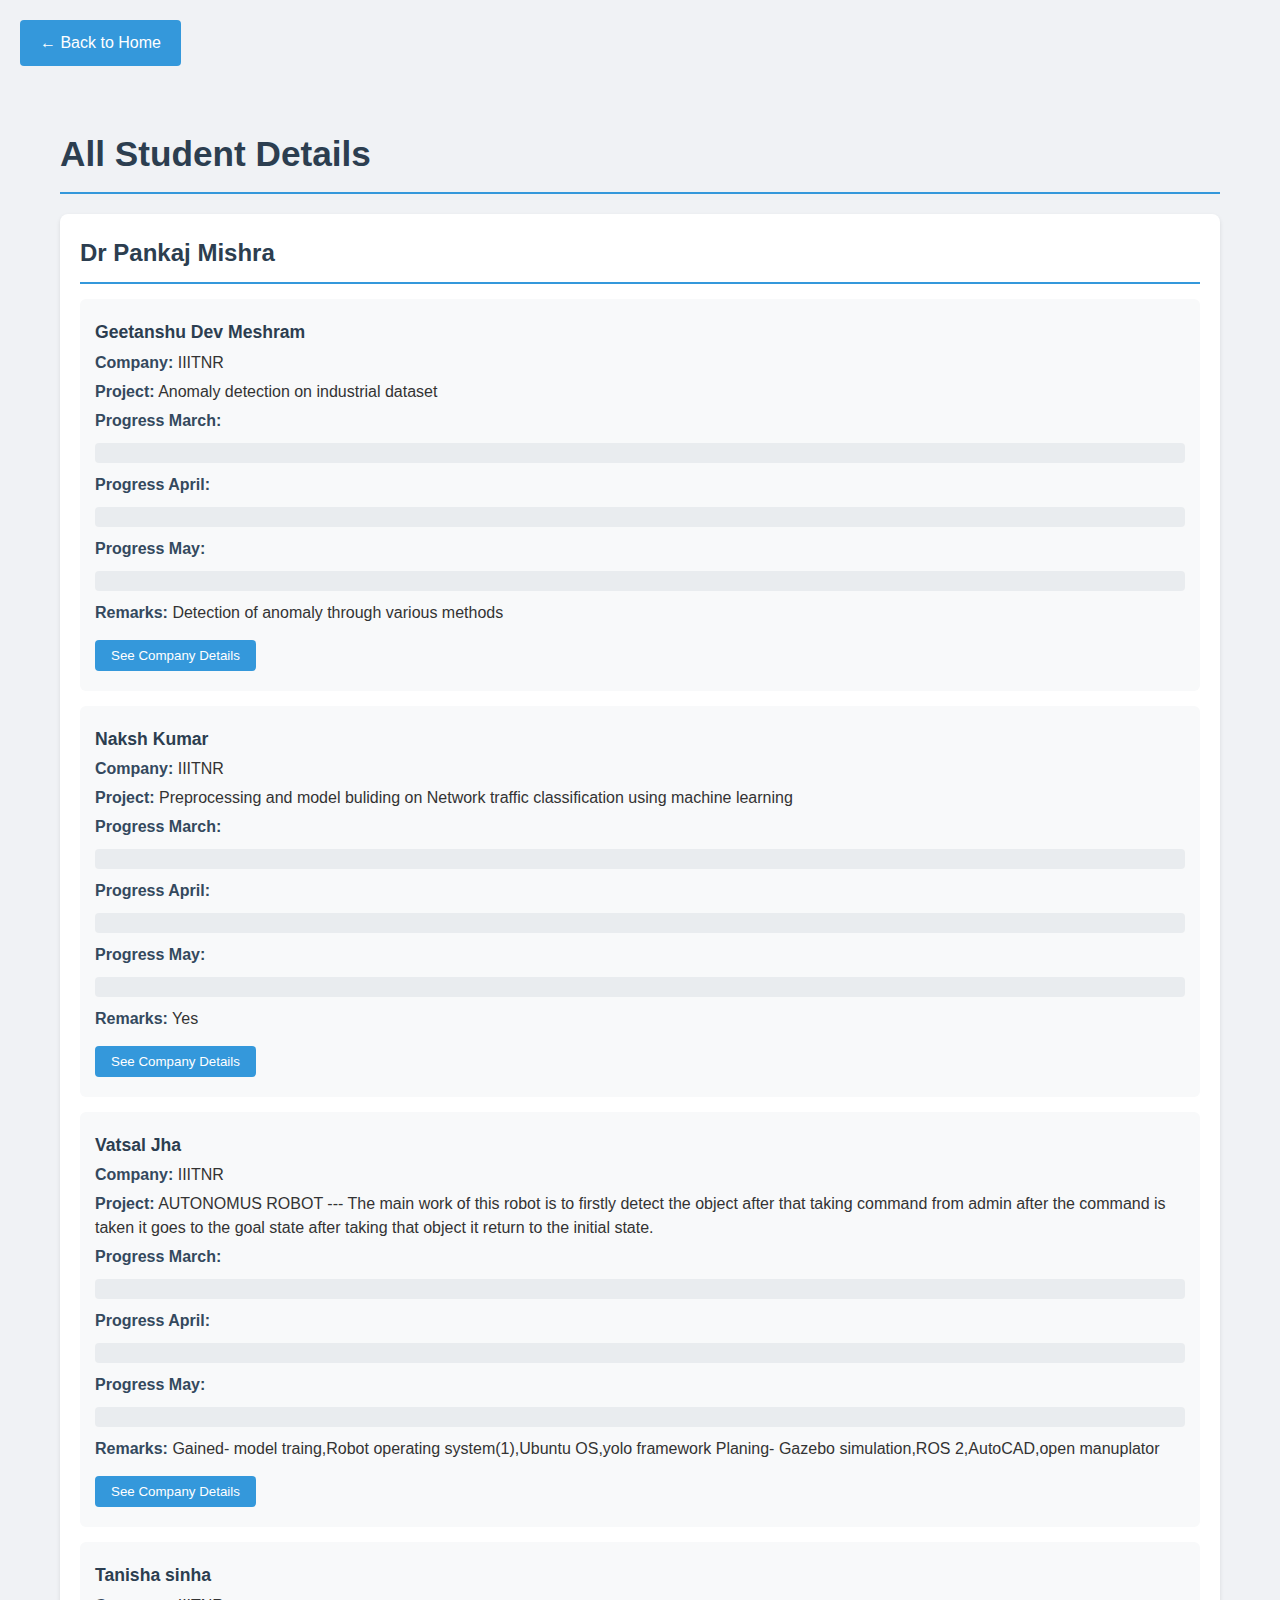
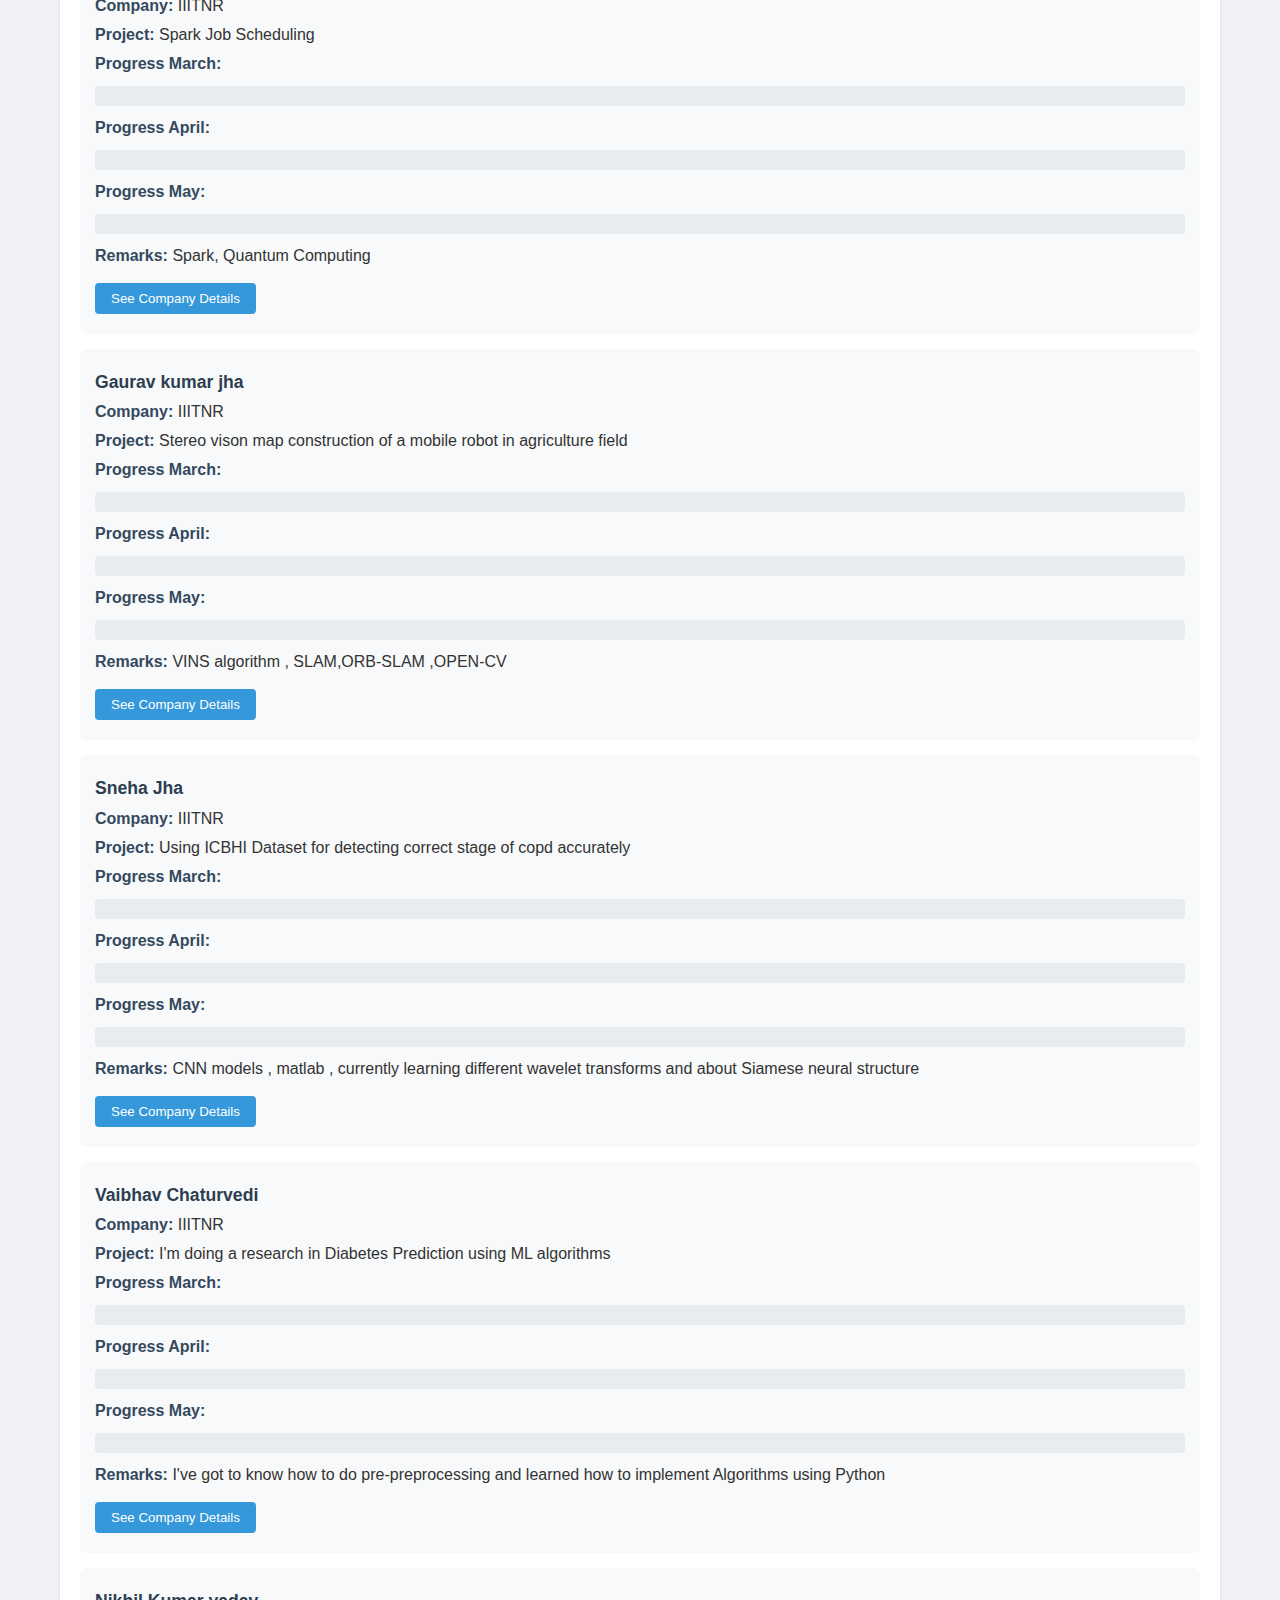
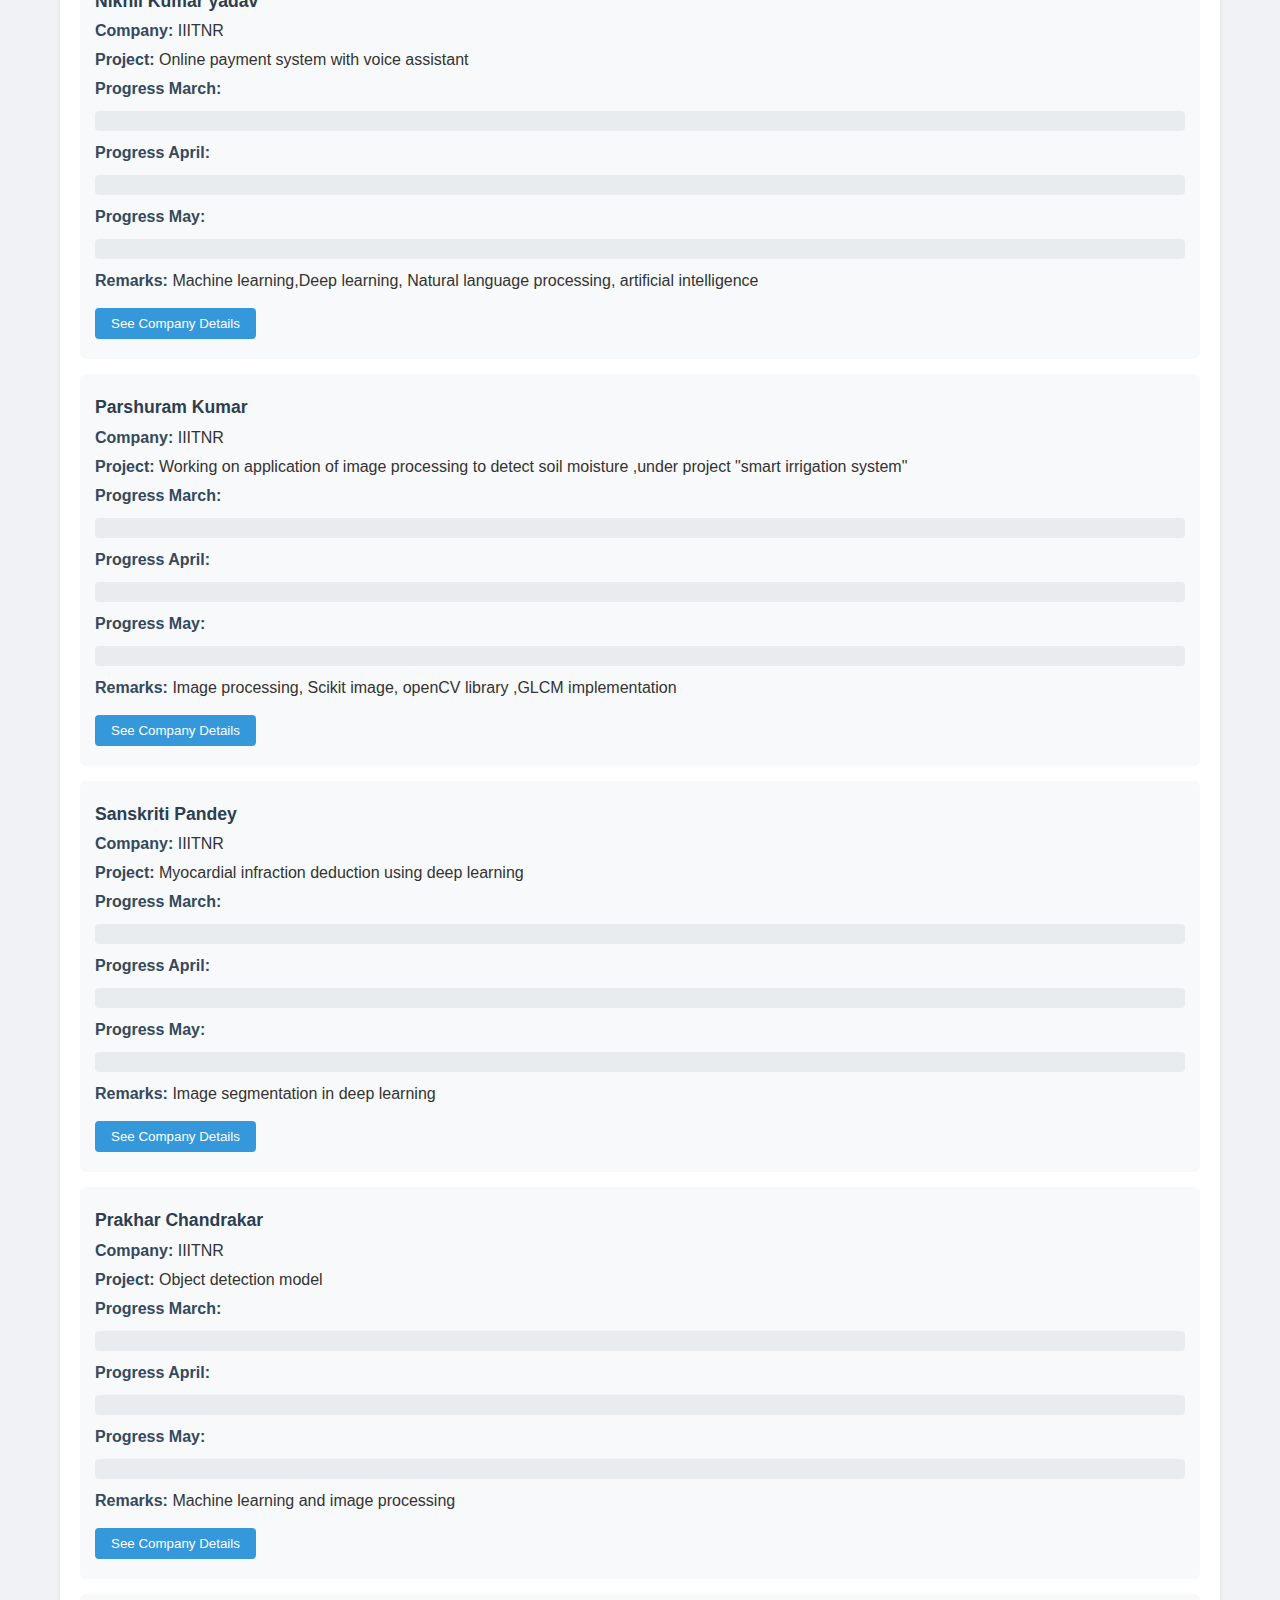
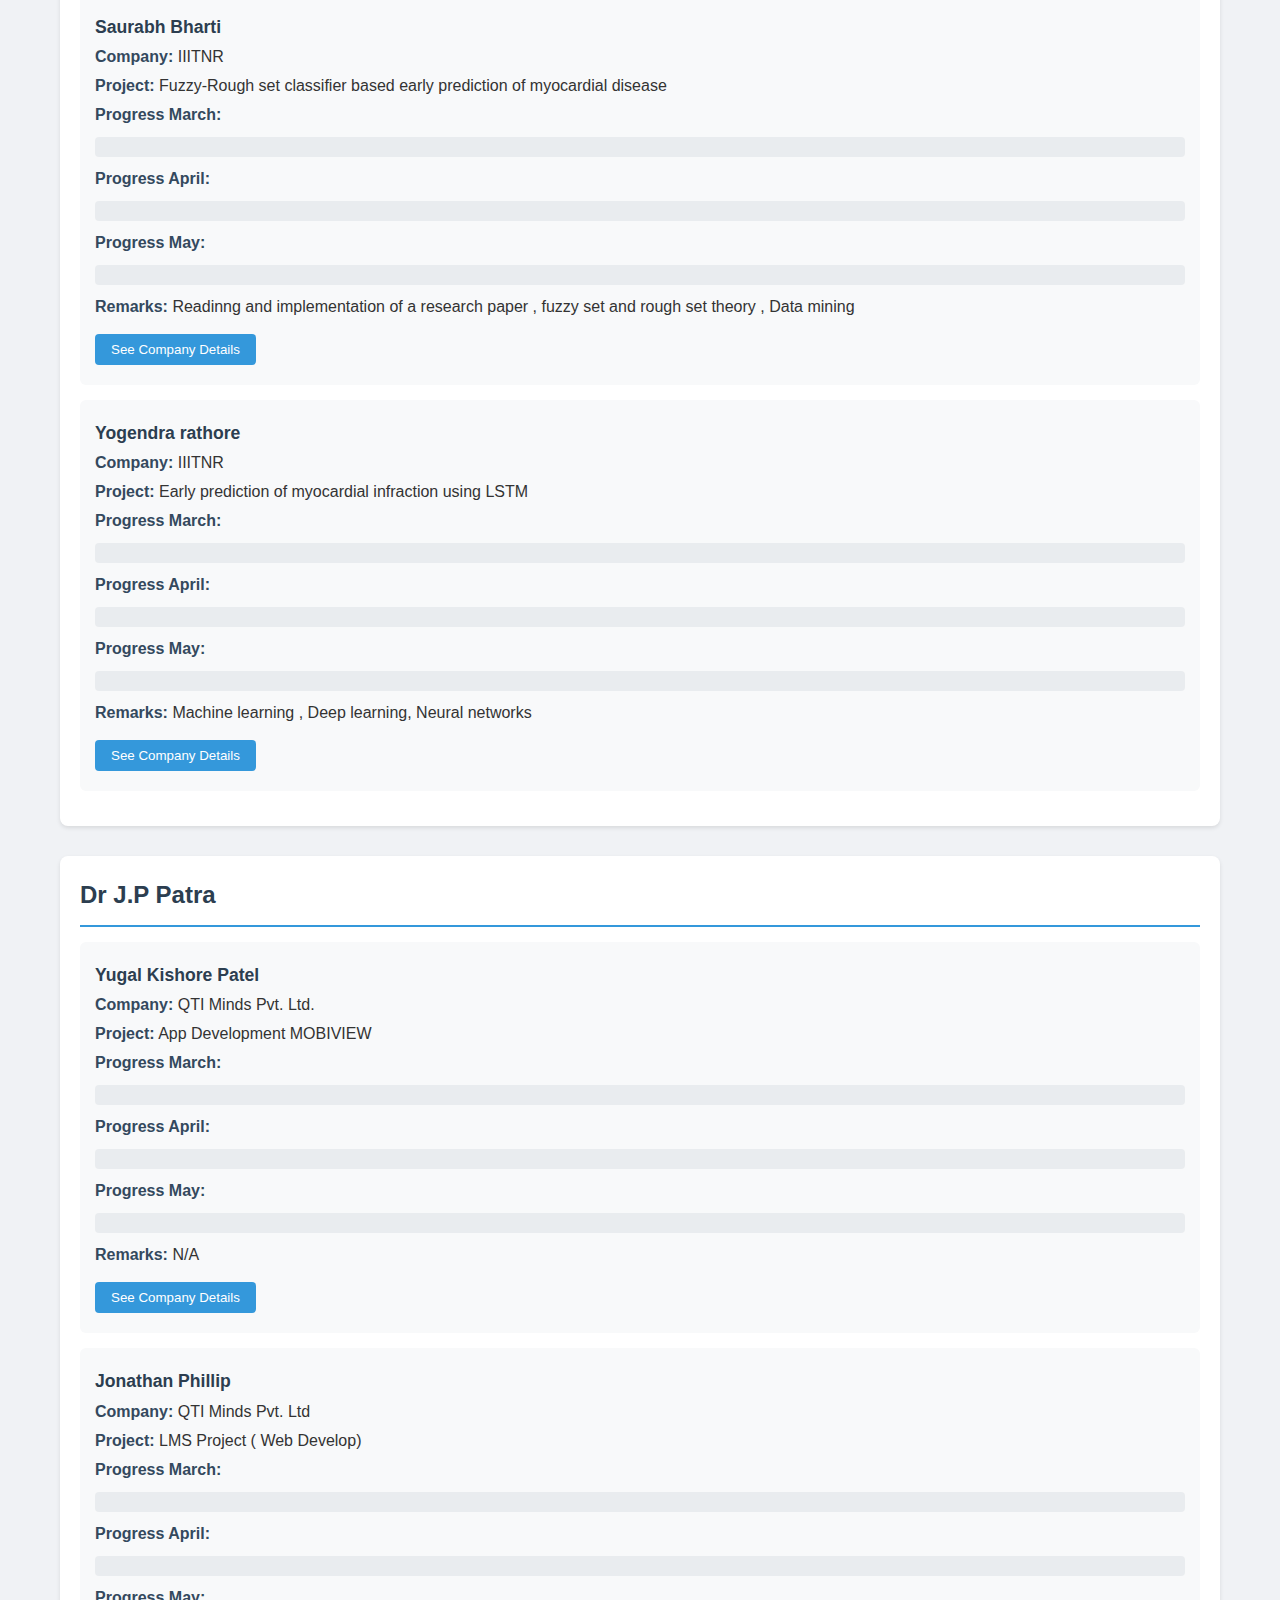
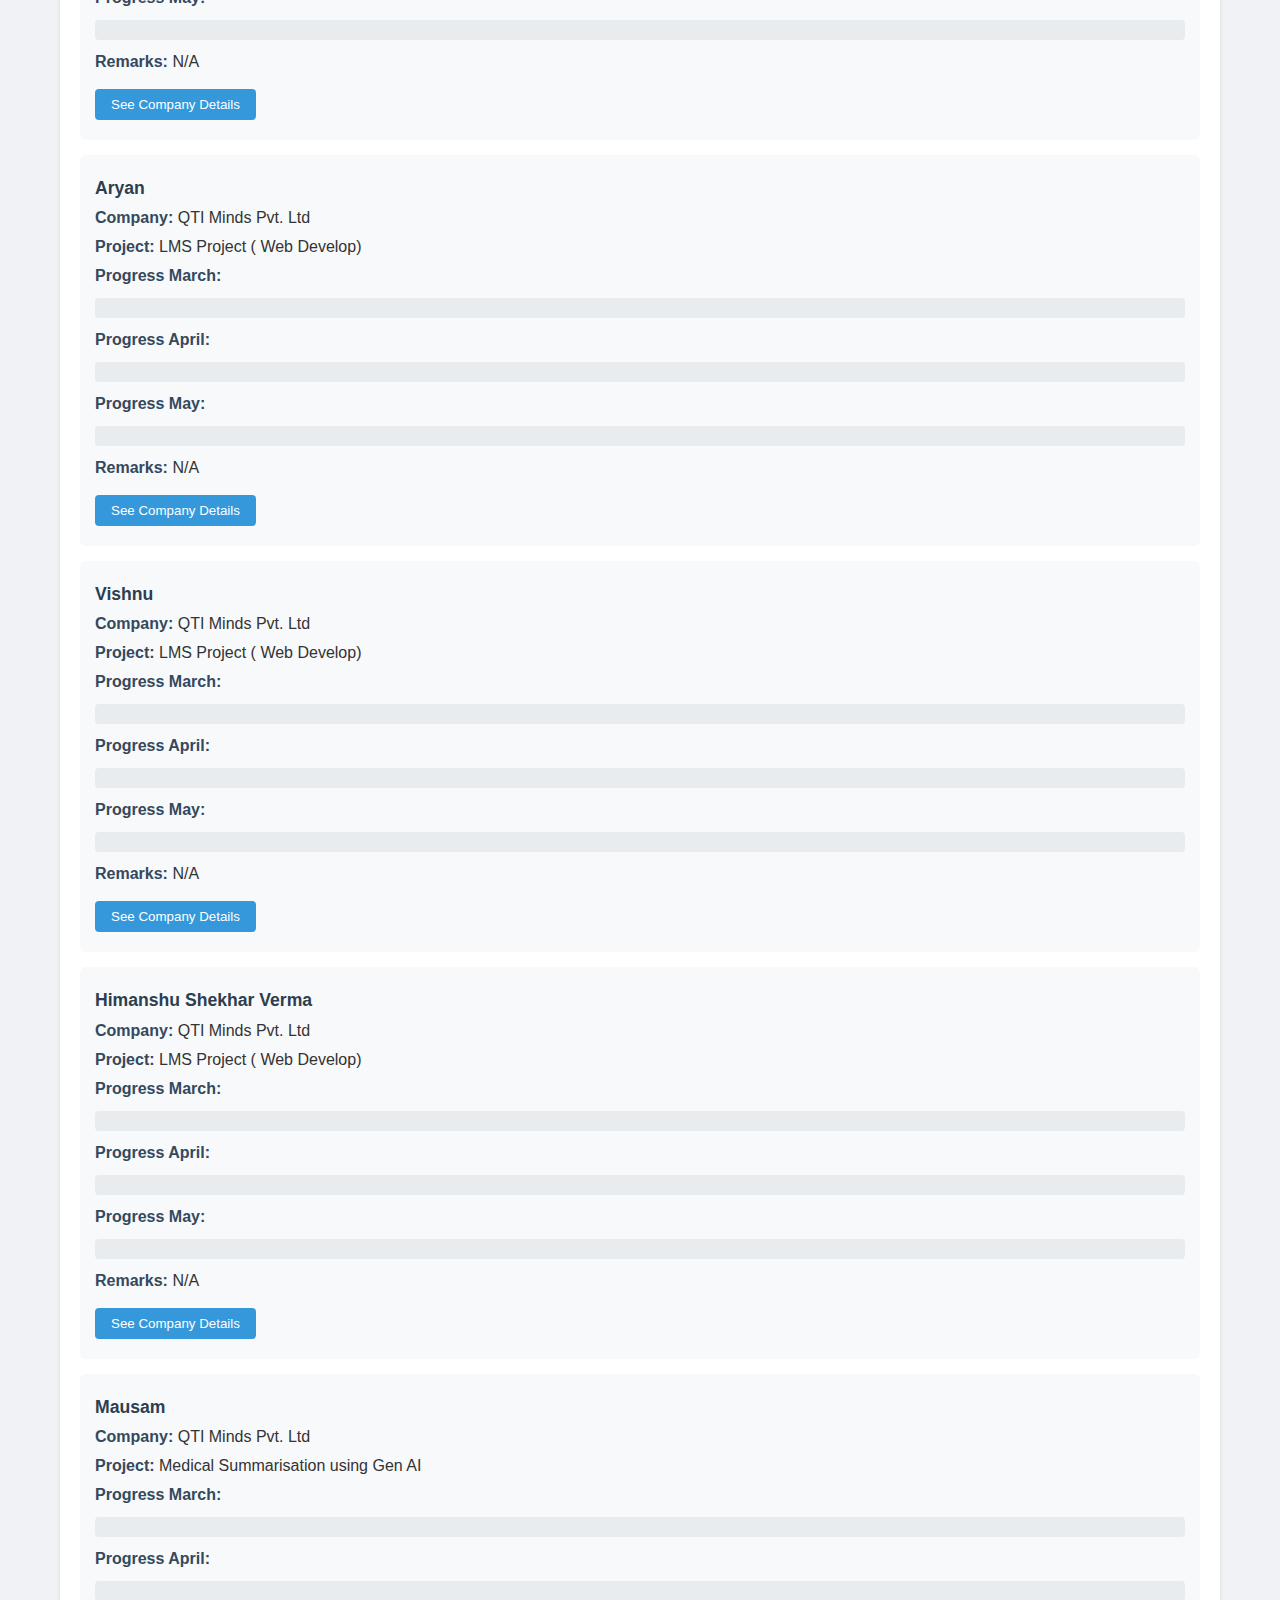
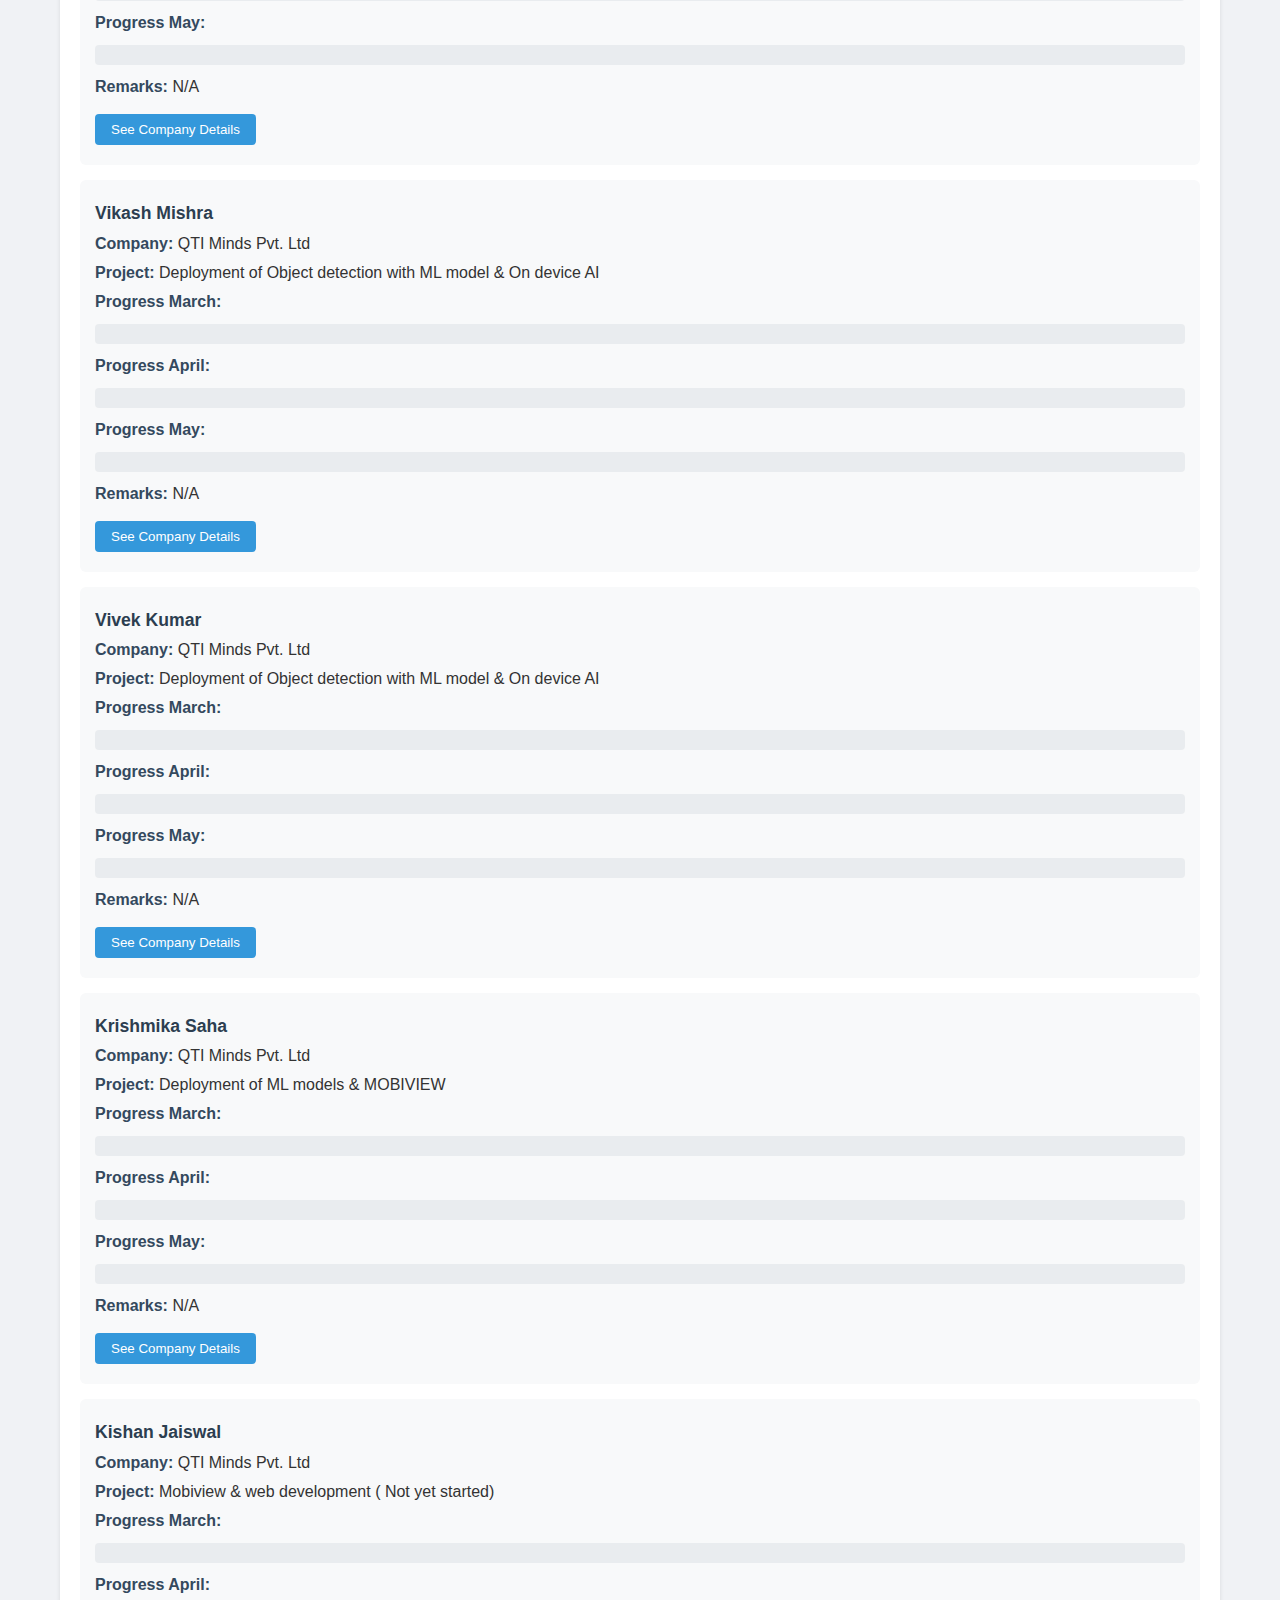
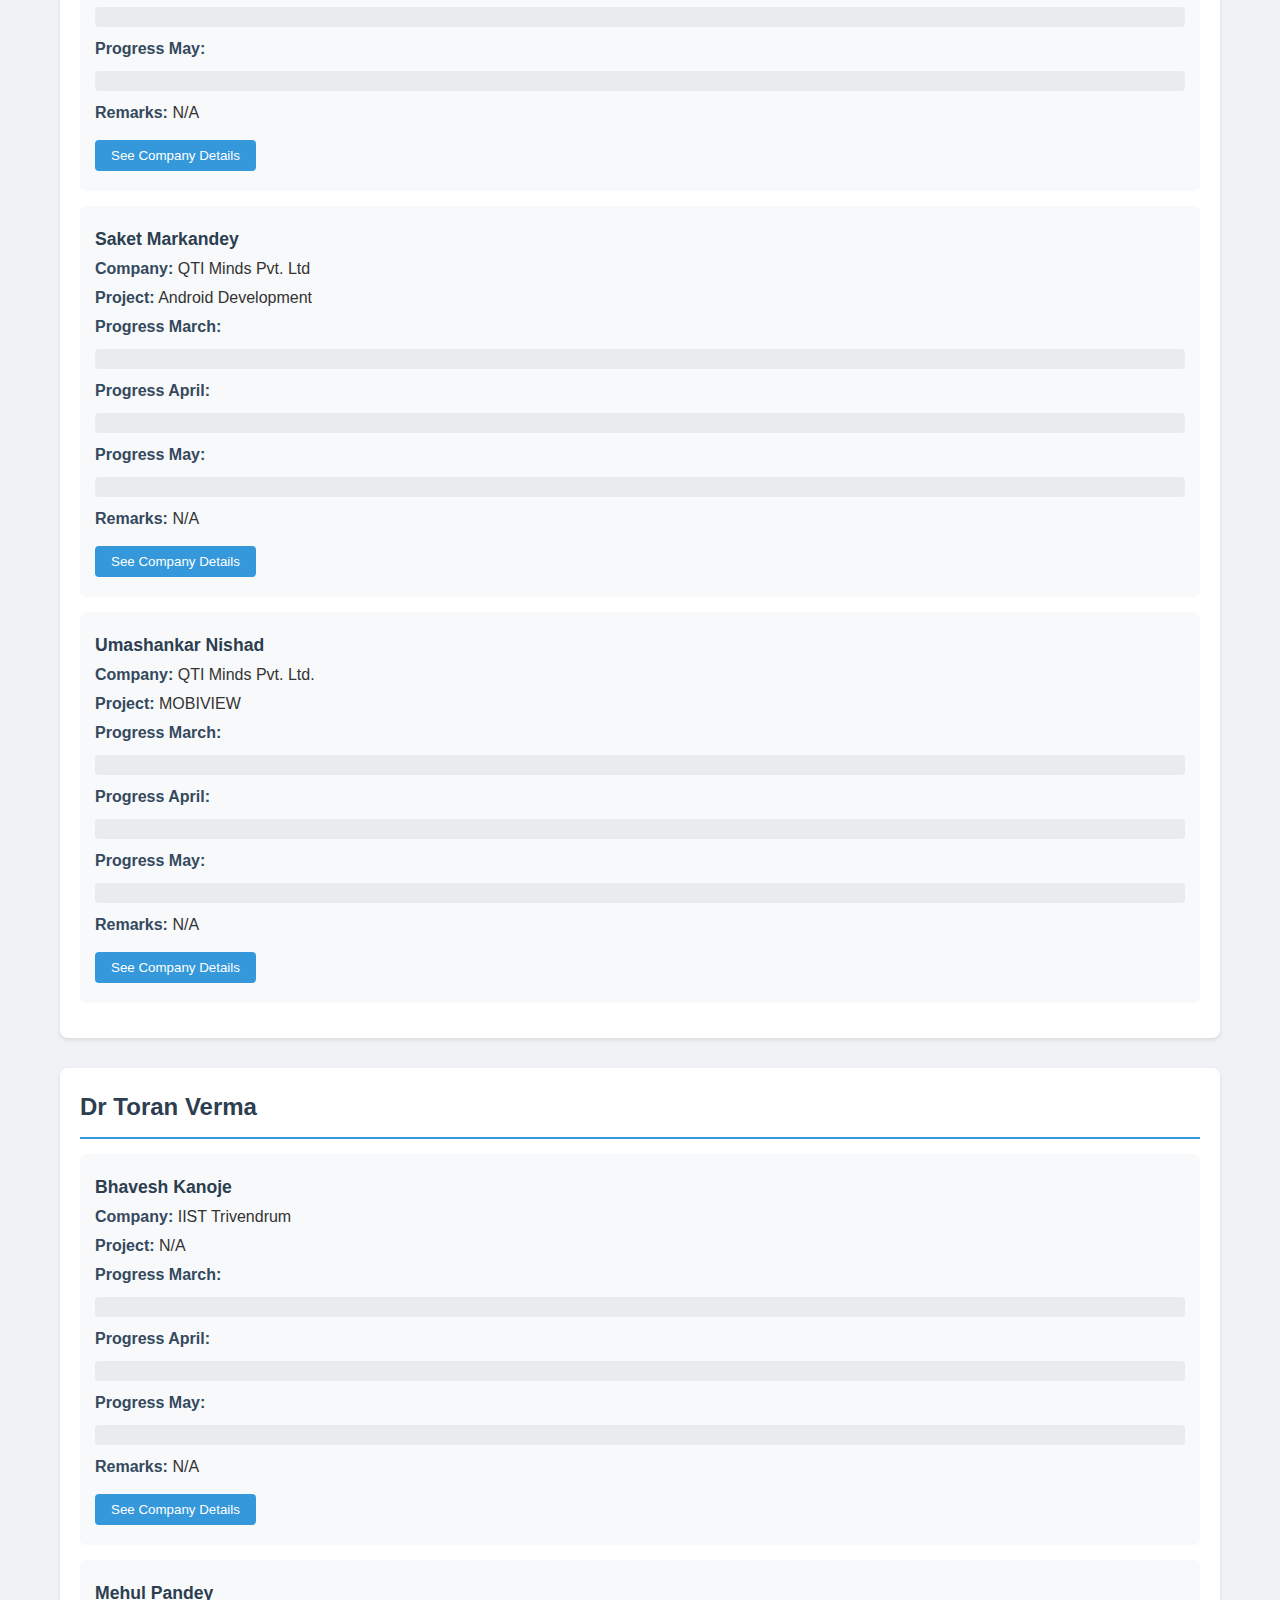
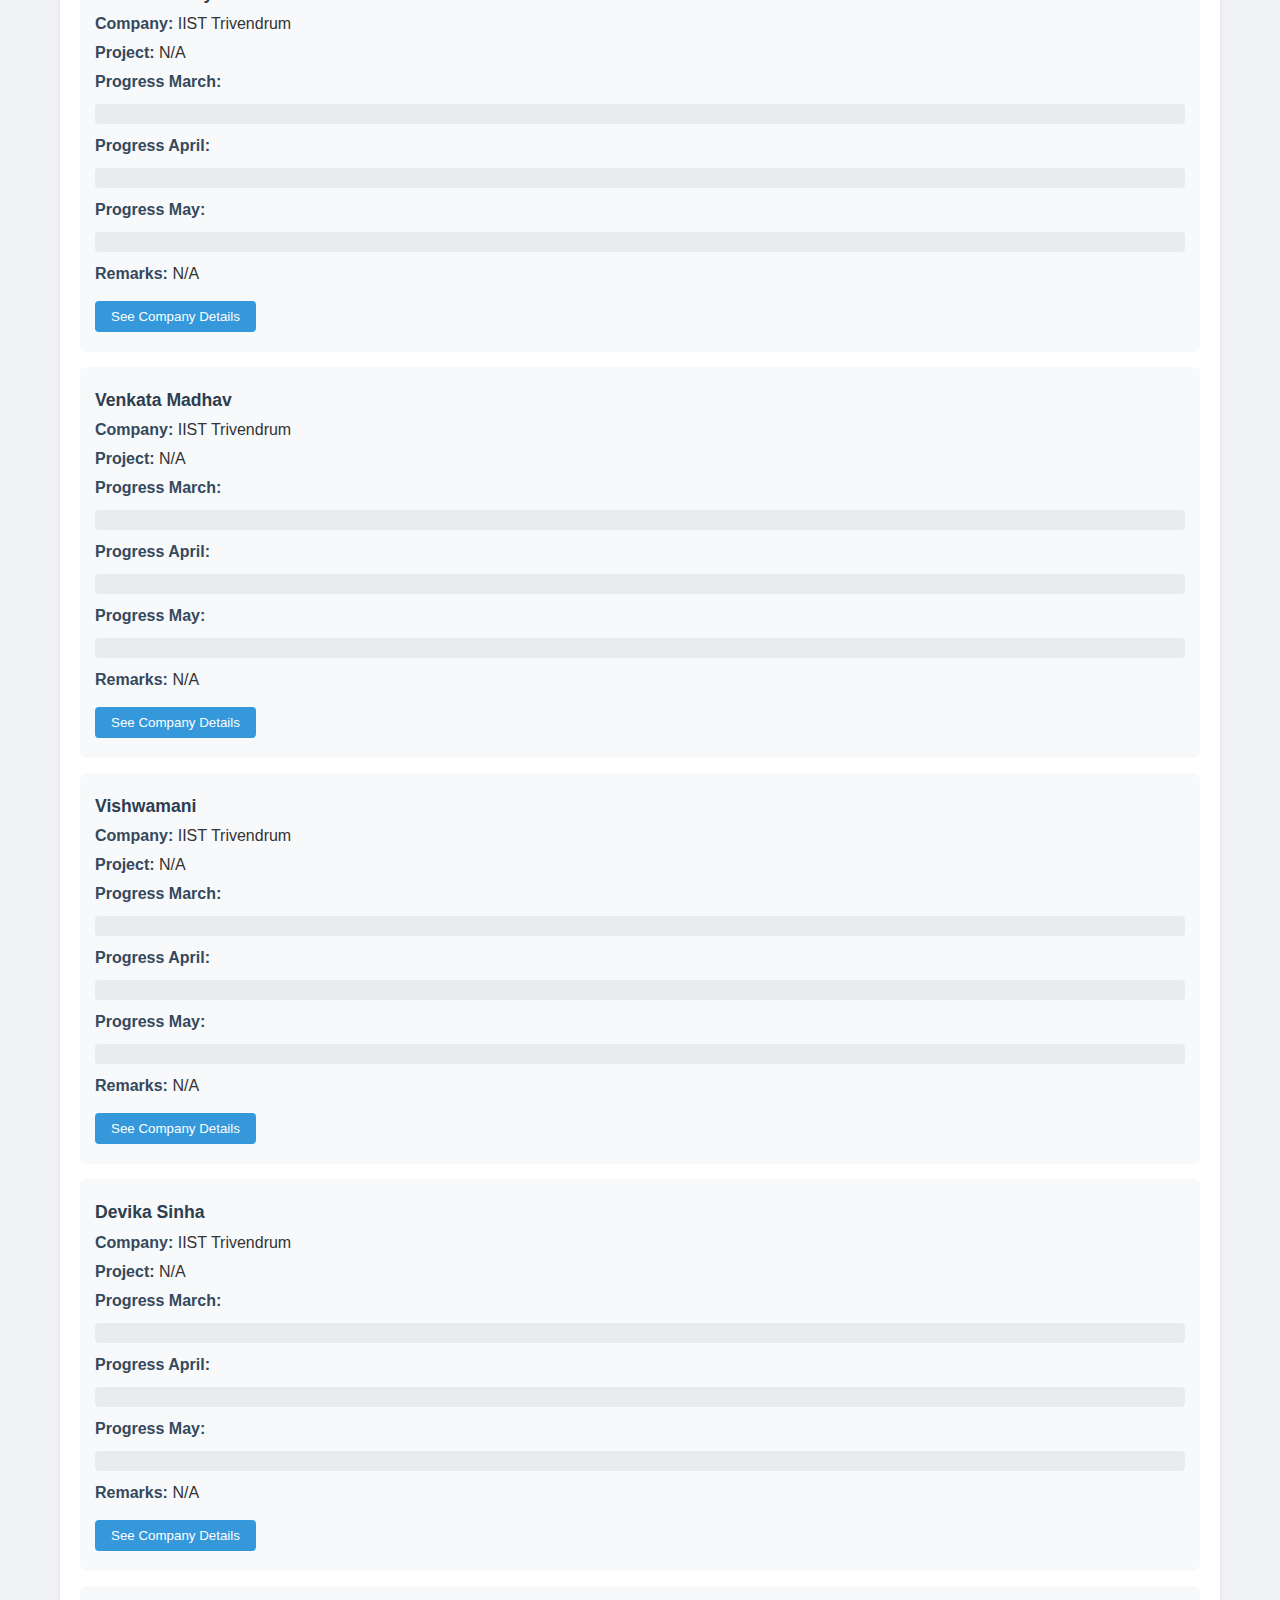
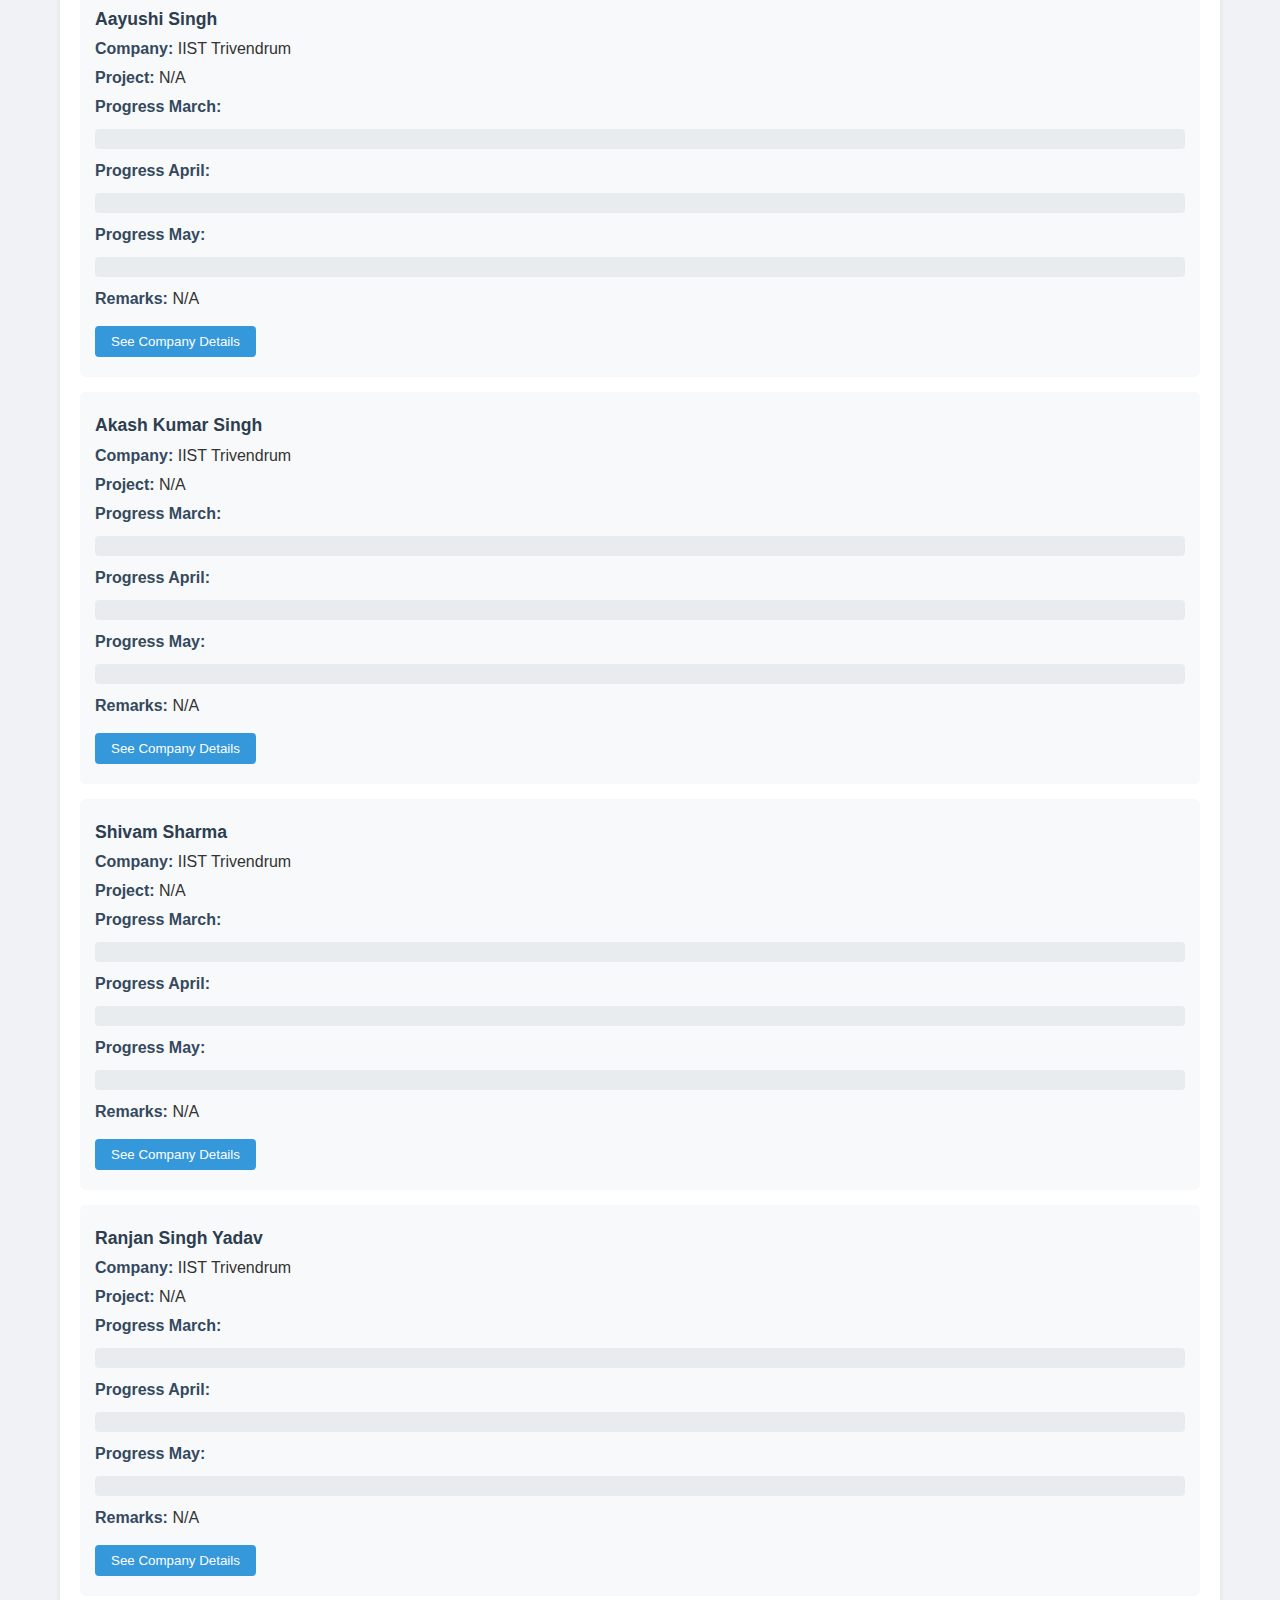
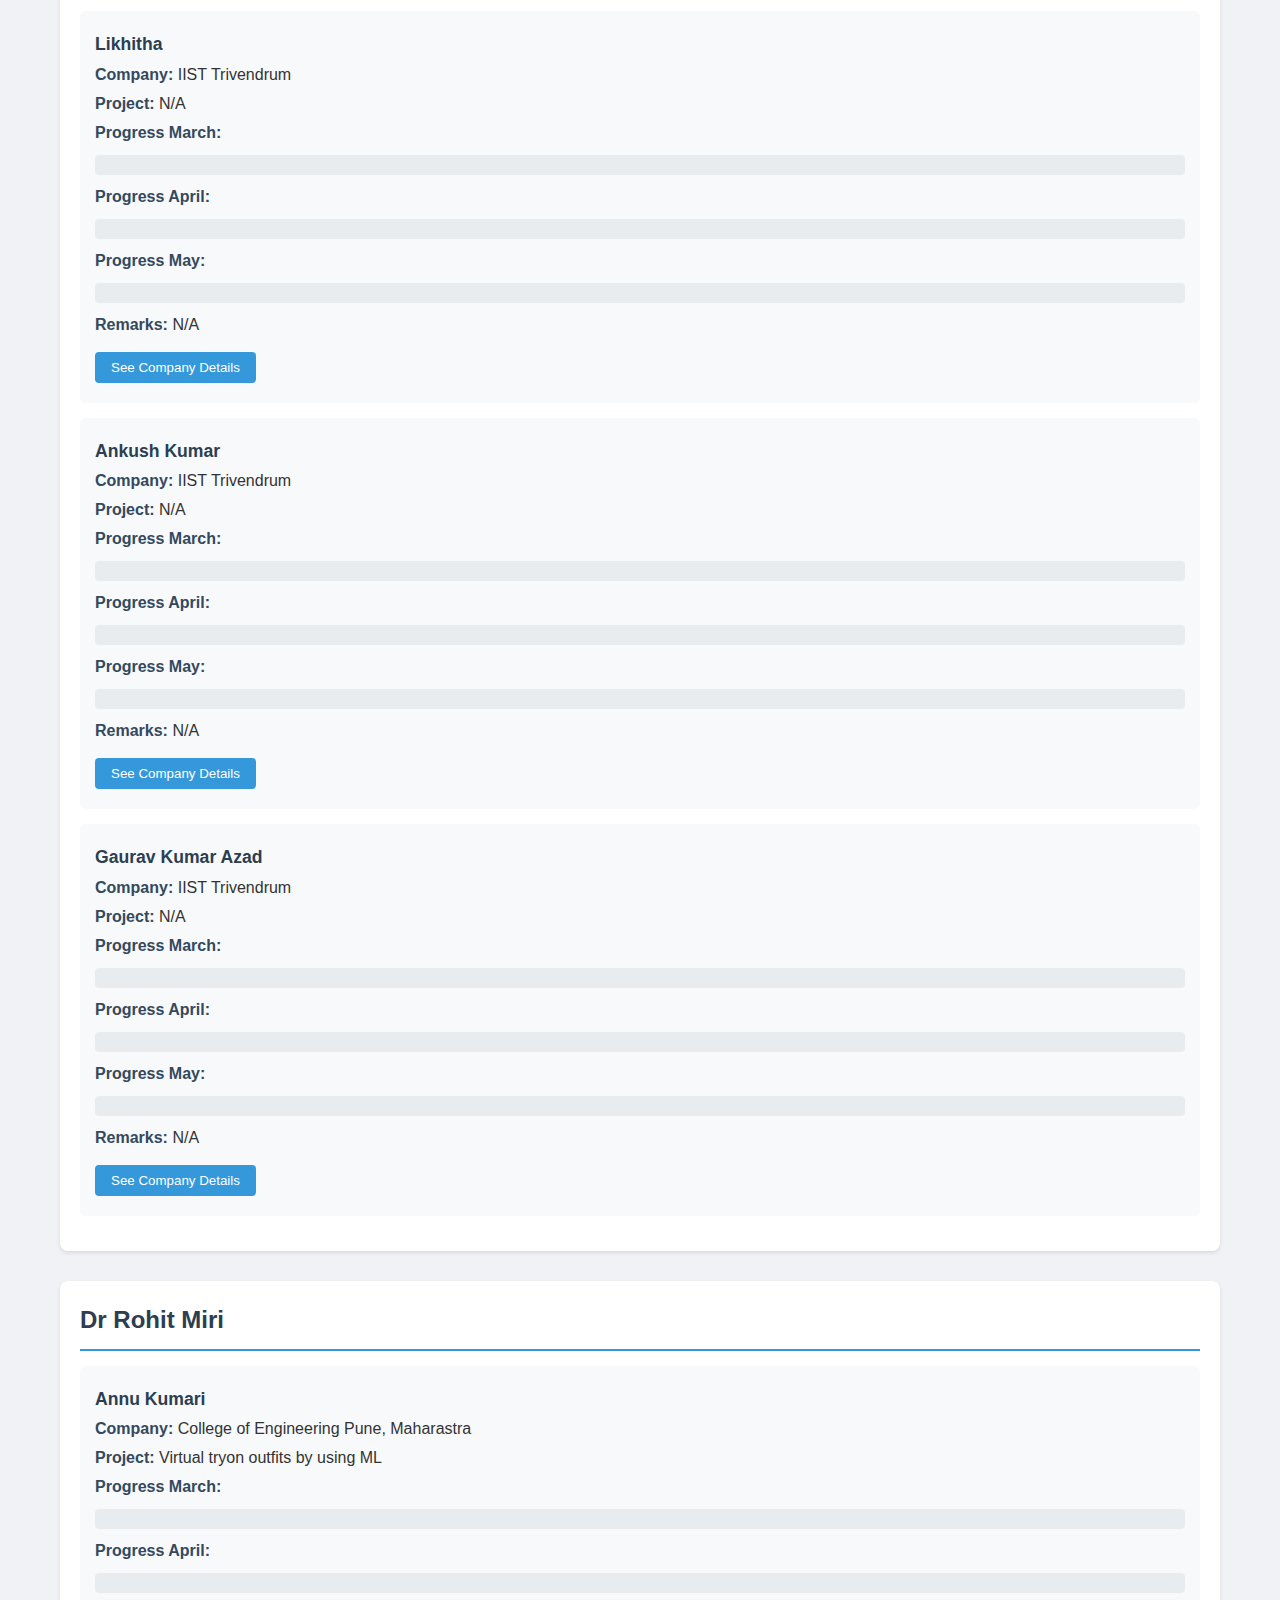
<file: all_details.html>
<!DOCTYPE html>
<html lang="en">
<head>
    <meta charset="UTF-8">
    <meta name="viewport" content="width=device-width, initial-scale=1.0">
    <title>All Student Details</title>
    <link rel="stylesheet" href="styles.css">
    <style>
        .details-container {
            max-width: 1200px;
            margin: 20px auto;
            padding: 20px;
        }
        .mentor-section {
            margin-bottom: 30px;
            background: #fff;
            border-radius: 8px;
            padding: 20px;
            box-shadow: 0 2px 4px rgba(0,0,0,0.1);
        }
        .mentor-name {
            color: #2c3e50;
            font-size: 1.5em;
            margin-bottom: 15px;
            padding-bottom: 10px;
            border-bottom: 2px solid #3498db;
        }
        .student-card {
            background: #f8f9fa;
            border-radius: 6px;
            padding: 15px;
            margin-bottom: 15px;
            transition: transform 0.2s;
        }
        .student-card:hover {
            transform: translateY(-2px);
            box-shadow: 0 4px 8px rgba(0,0,0,0.1);
        }
        .student-info {
            margin: 5px 0;
            line-height: 1.5;
        }
        .student-name {
            color: #2c3e50;
            font-weight: bold;
            font-size: 1.1em;
        }
        .company-details-btn {
            background-color: #3498db;
            color: white;
            border: none;
            padding: 8px 16px;
            border-radius: 4px;
            cursor: pointer;
            margin-top: 10px;
            transition: background-color 0.2s;
        }
        .company-details-btn:hover {
            background-color: #2980b9;
        }
        .progress-bar {
            background: #e9ecef;
            border-radius: 4px;
            height: 20px;
            margin: 10px 0;
            overflow: hidden;
        }
        .progress {
            background: #3498db;
            height: 100%;
            transition: width 0.3s ease;
        }
        .back-button {
            display: inline-block;
            padding: 10px 20px;
            background: #3498db;
            color: white;
            text-decoration: none;
            border-radius: 4px;
            margin: 20px;
            transition: background 0.3s;
        }
        .back-button:hover {
            background: #2980b9;
        }
        .label {
            font-weight: 600;
            color: #34495e;
        }
    </style>
</head>
<body>
    <a href="index.html" class="back-button">← Back to Home</a>
    <div class="details-container">
        <h1>All Student Details</h1>
        <div id="student-details"></div>
    </div>

    <script>
        async function loadStudentDetails() {
            try {
                const response = await fetch('details.json');
                const data = await response.json();
                const container = document.getElementById('student-details');

                for (const mentor in data) {
                    const mentorSection = document.createElement('div');
                    mentorSection.className = 'mentor-section';

                    const mentorName = document.createElement('h2');
                    mentorName.className = 'mentor-name';
                    mentorName.textContent = mentor;
                    mentorSection.appendChild(mentorName);

                    data[mentor].forEach(student => {
                        const studentCard = document.createElement('div');
                        studentCard.className = 'student-card';

                        const studentName = document.createElement('div');
                        studentName.className = 'student-info';
                        studentName.innerHTML = `<span class="student-name">${student['Name Of Student'] || student['Name of Student']}</span>`;

                        const company = document.createElement('div');
                        company.className = 'student-info';
                        company.innerHTML = `<span class="label">Company:</span> ${student['Company'] || student['Company Name']}`;

                        const project = document.createElement('div');
                        project.className = 'student-info';
                        project.innerHTML = `<span class="label">Project:</span> ${student['Project Name'] || 'N/A'}`;

                        const companyDetailsBtn = document.createElement('div');
                        companyDetailsBtn.className = 'student-info';
                        companyDetailsBtn.innerHTML = `<button class="company-details-btn" onclick="viewCompanyDetails('${student['Name Of Student'] || student['Name of Student']}', '${mentor}')">See Company Details</button>`;

                        const progressContainer = document.createElement('div');
                        progressContainer.className = 'student-info';
                        
                        // Convert decimal progress to percentage and handle missing values
                        const marchProgress = (parseFloat(student['Completion Status March'] || student['Completion Status March '] || 0) * 100).toFixed(0);
                        const aprilProgress = (parseFloat(student['Completion Status April'] || student['Completion Status April '] || 0) * 100).toFixed(0);
                        const mayProgress = (parseFloat(student['Completion Status May'] || student['Completion Status May '] || 0) * 100).toFixed(0);
                        
                        progressContainer.innerHTML = `
                            <div><span class="label">Progress March:</span></div>
                            <div class="progress-bar">
                                <div class="progress" style="width: ${marchProgress}%" title="${marchProgress}%"></div>
                            </div>
                            <div><span class="label">Progress April:</span></div>
                            <div class="progress-bar">
                                <div class="progress" style="width: ${aprilProgress}%" title="${aprilProgress}%"></div>
                            </div>
                            <div><span class="label">Progress May:</span></div>
                            <div class="progress-bar">
                                <div class="progress" style="width: ${mayProgress}%" title="${mayProgress}%"></div>
                            </div>
                        `;

                        const remarks = document.createElement('div');
                        remarks.className = 'student-info';
                        remarks.innerHTML = `<span class="label">Remarks:</span> ${student['Remarks'] || 'N/A'}`;

                        studentCard.appendChild(studentName);
                        studentCard.appendChild(company);
                        studentCard.appendChild(project);
                        studentCard.appendChild(progressContainer);
                        studentCard.appendChild(remarks);
                        studentCard.appendChild(companyDetailsBtn);

                        mentorSection.appendChild(studentCard);
                    });

                    container.appendChild(mentorSection);
                }
            } catch (error) {
                console.error('Error loading student details:', error);
                document.getElementById('student-details').innerHTML = 'Error loading student details. Please try again later.';
            }
        }

        function viewCompanyDetails(studentName, mentor) {
            window.location.href = `company_details.html?student=${encodeURIComponent(studentName)}&mentor=${encodeURIComponent(mentor)}`;
        }

        loadStudentDetails();
    </script>
</body>
</html>
</file>
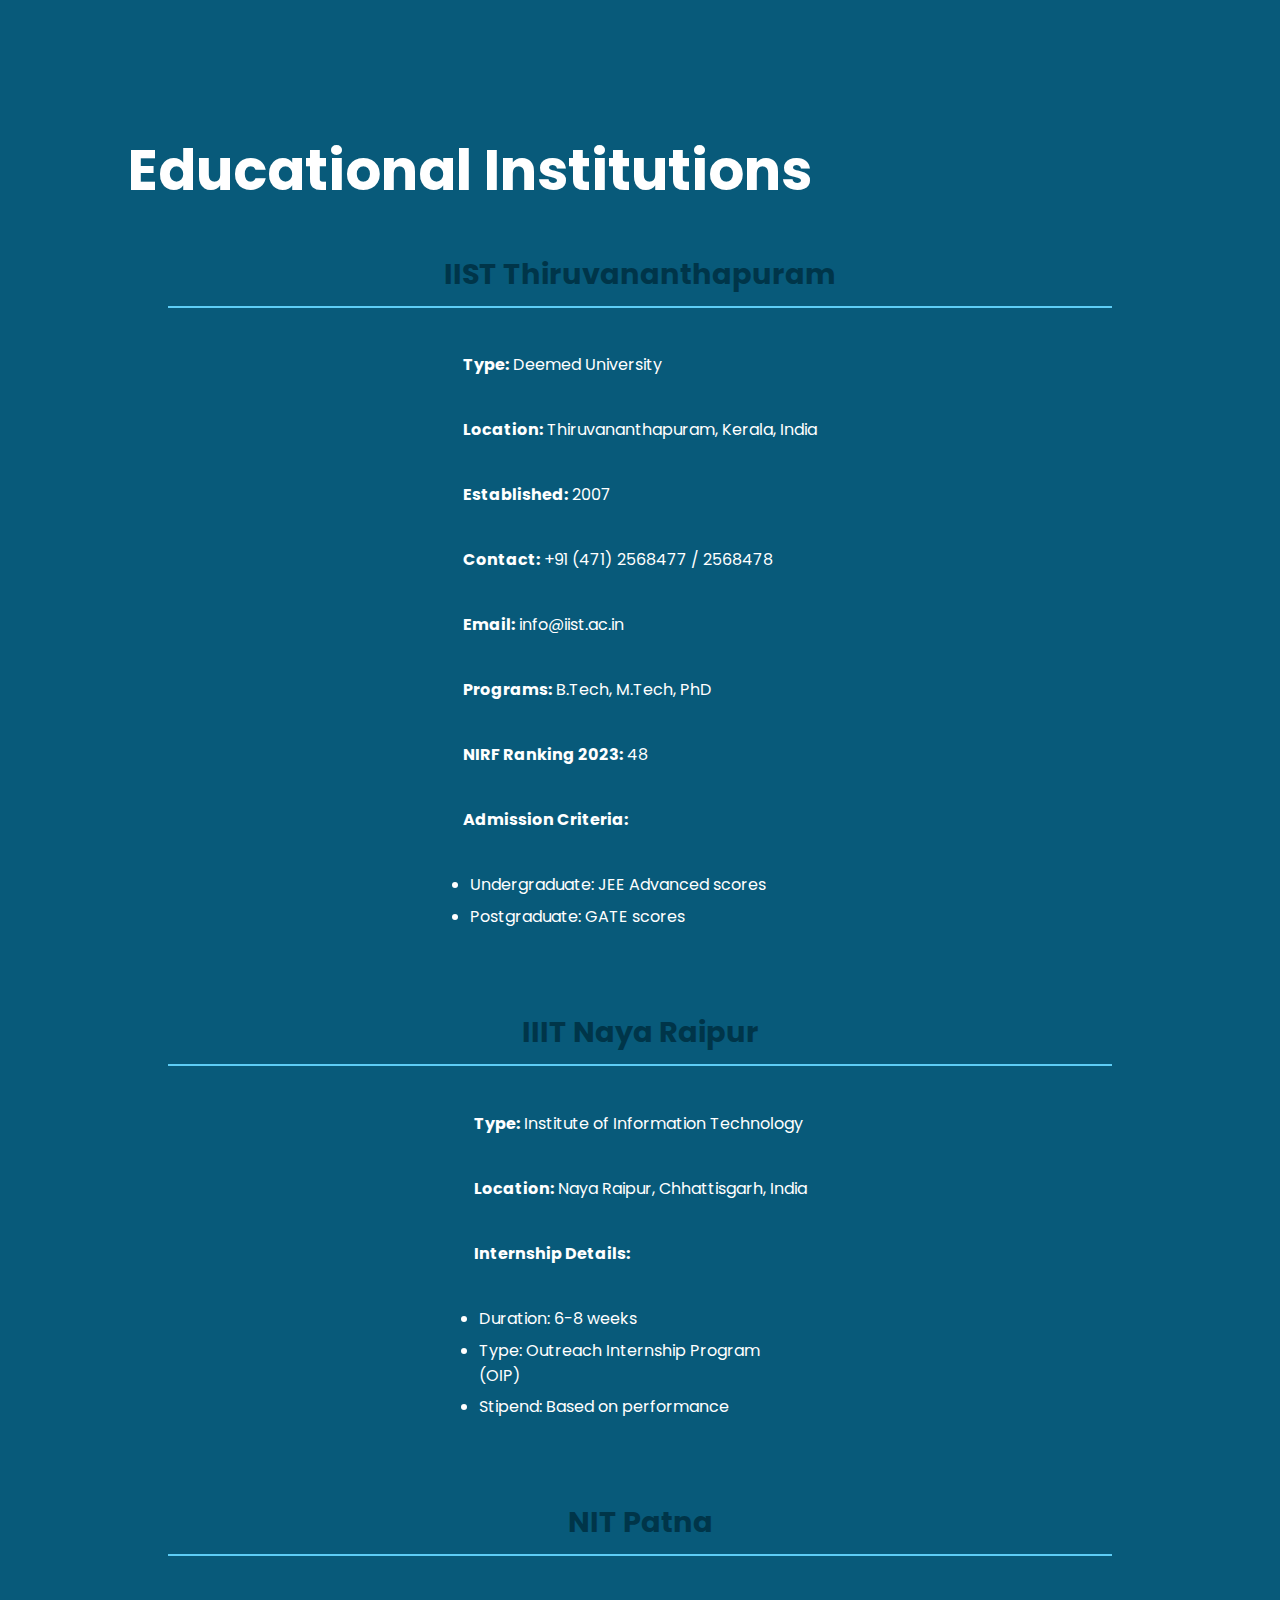
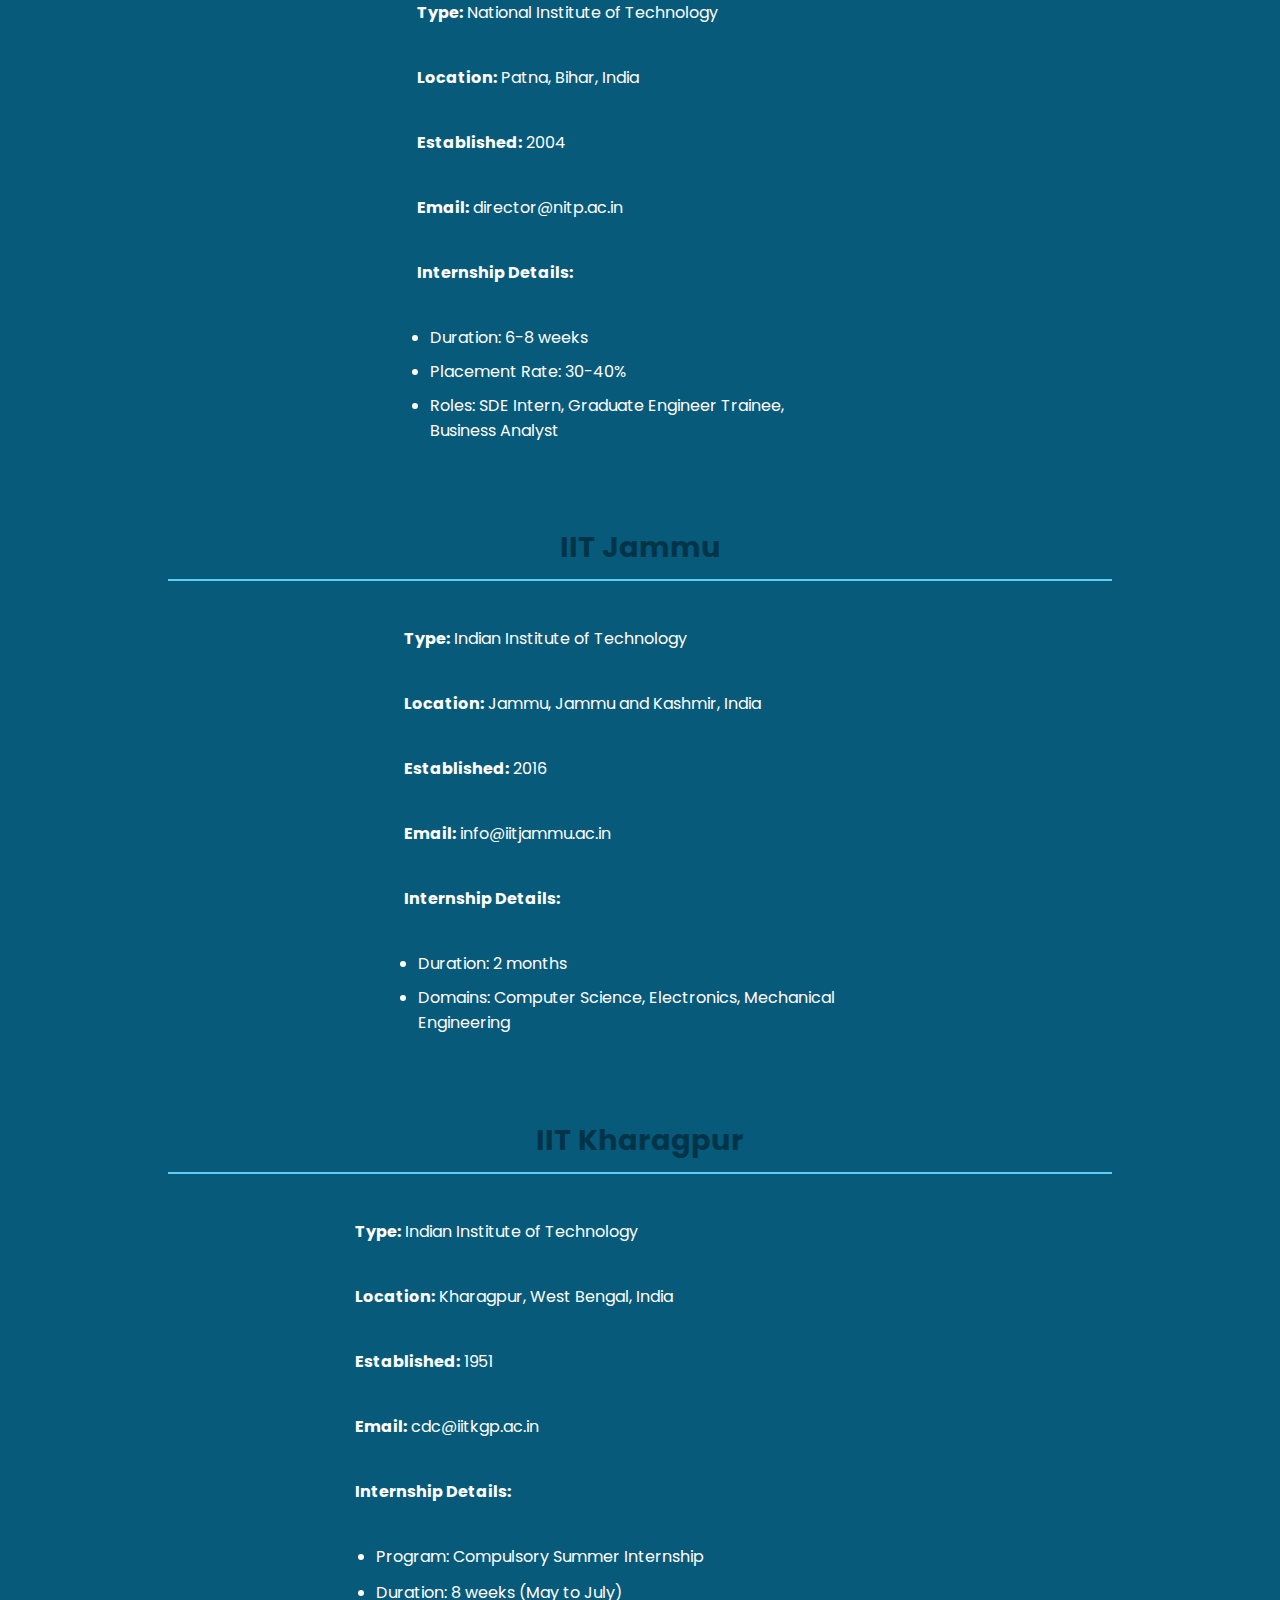
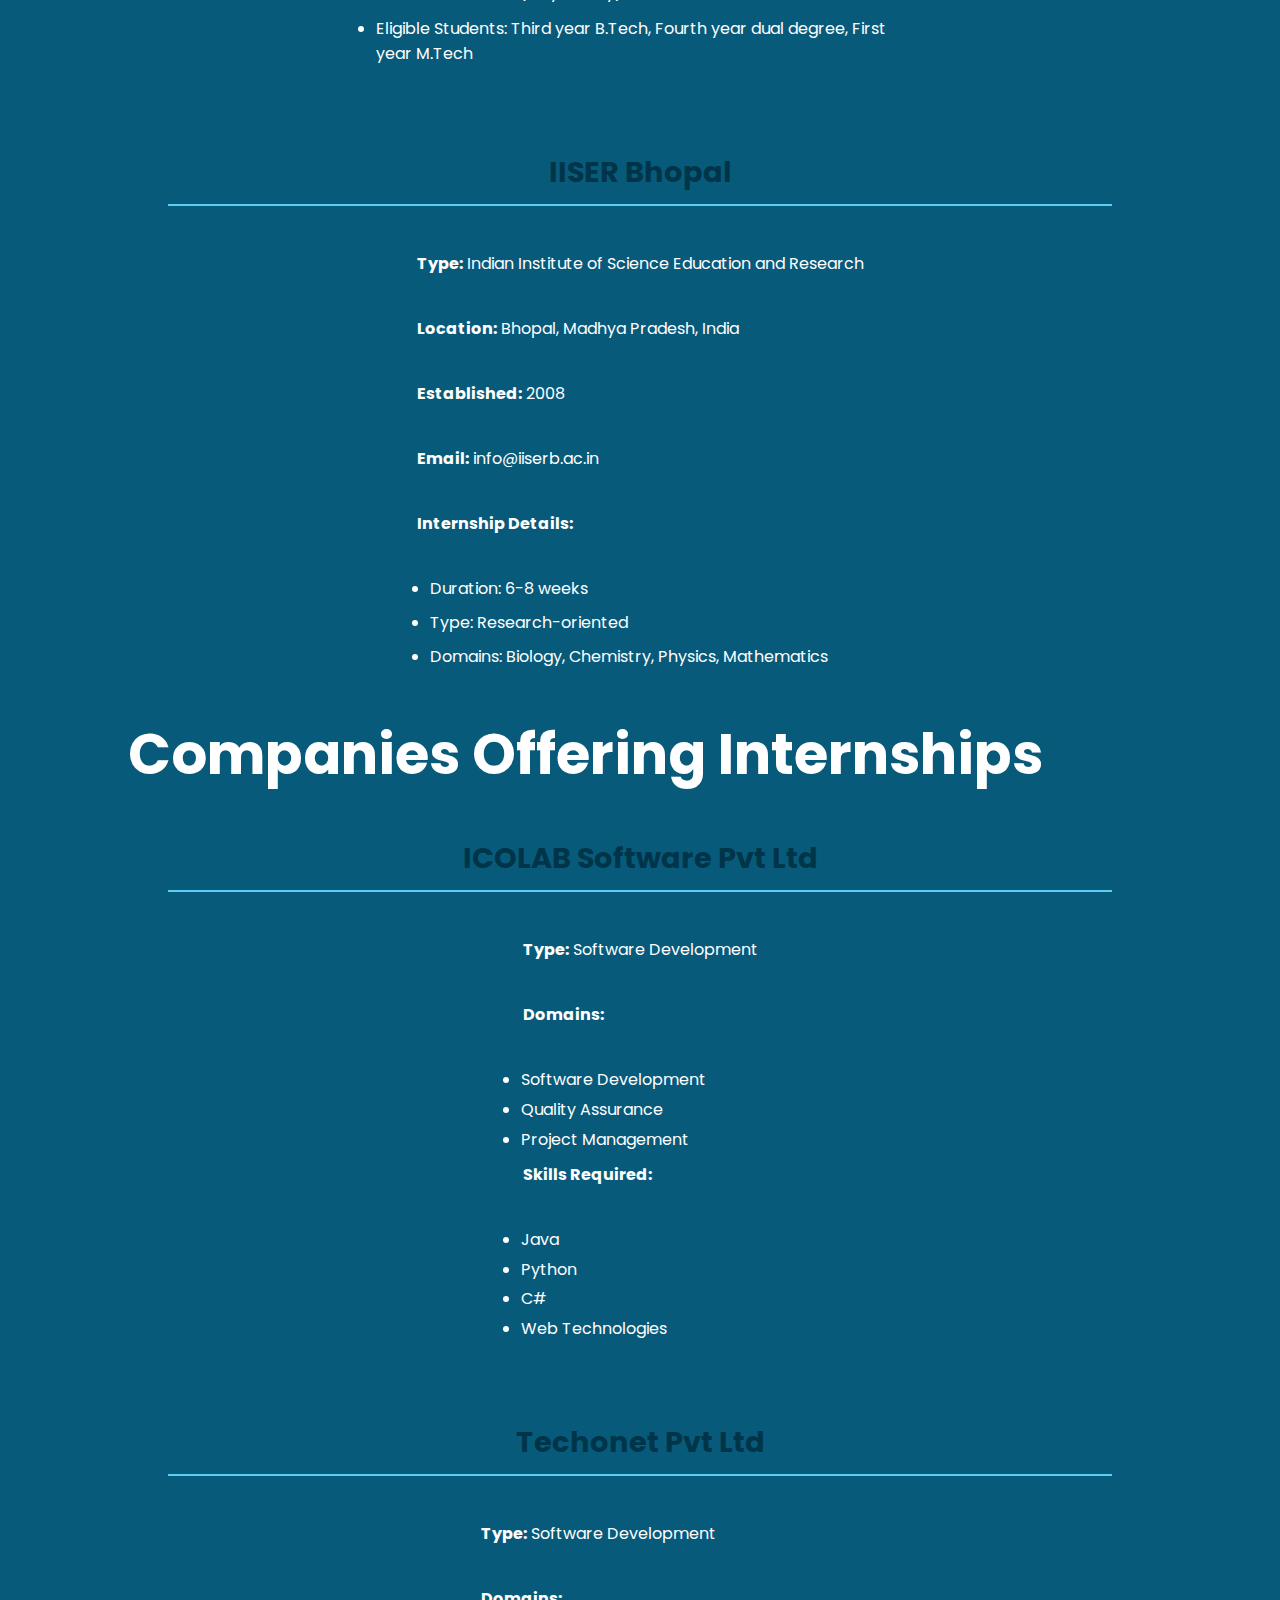
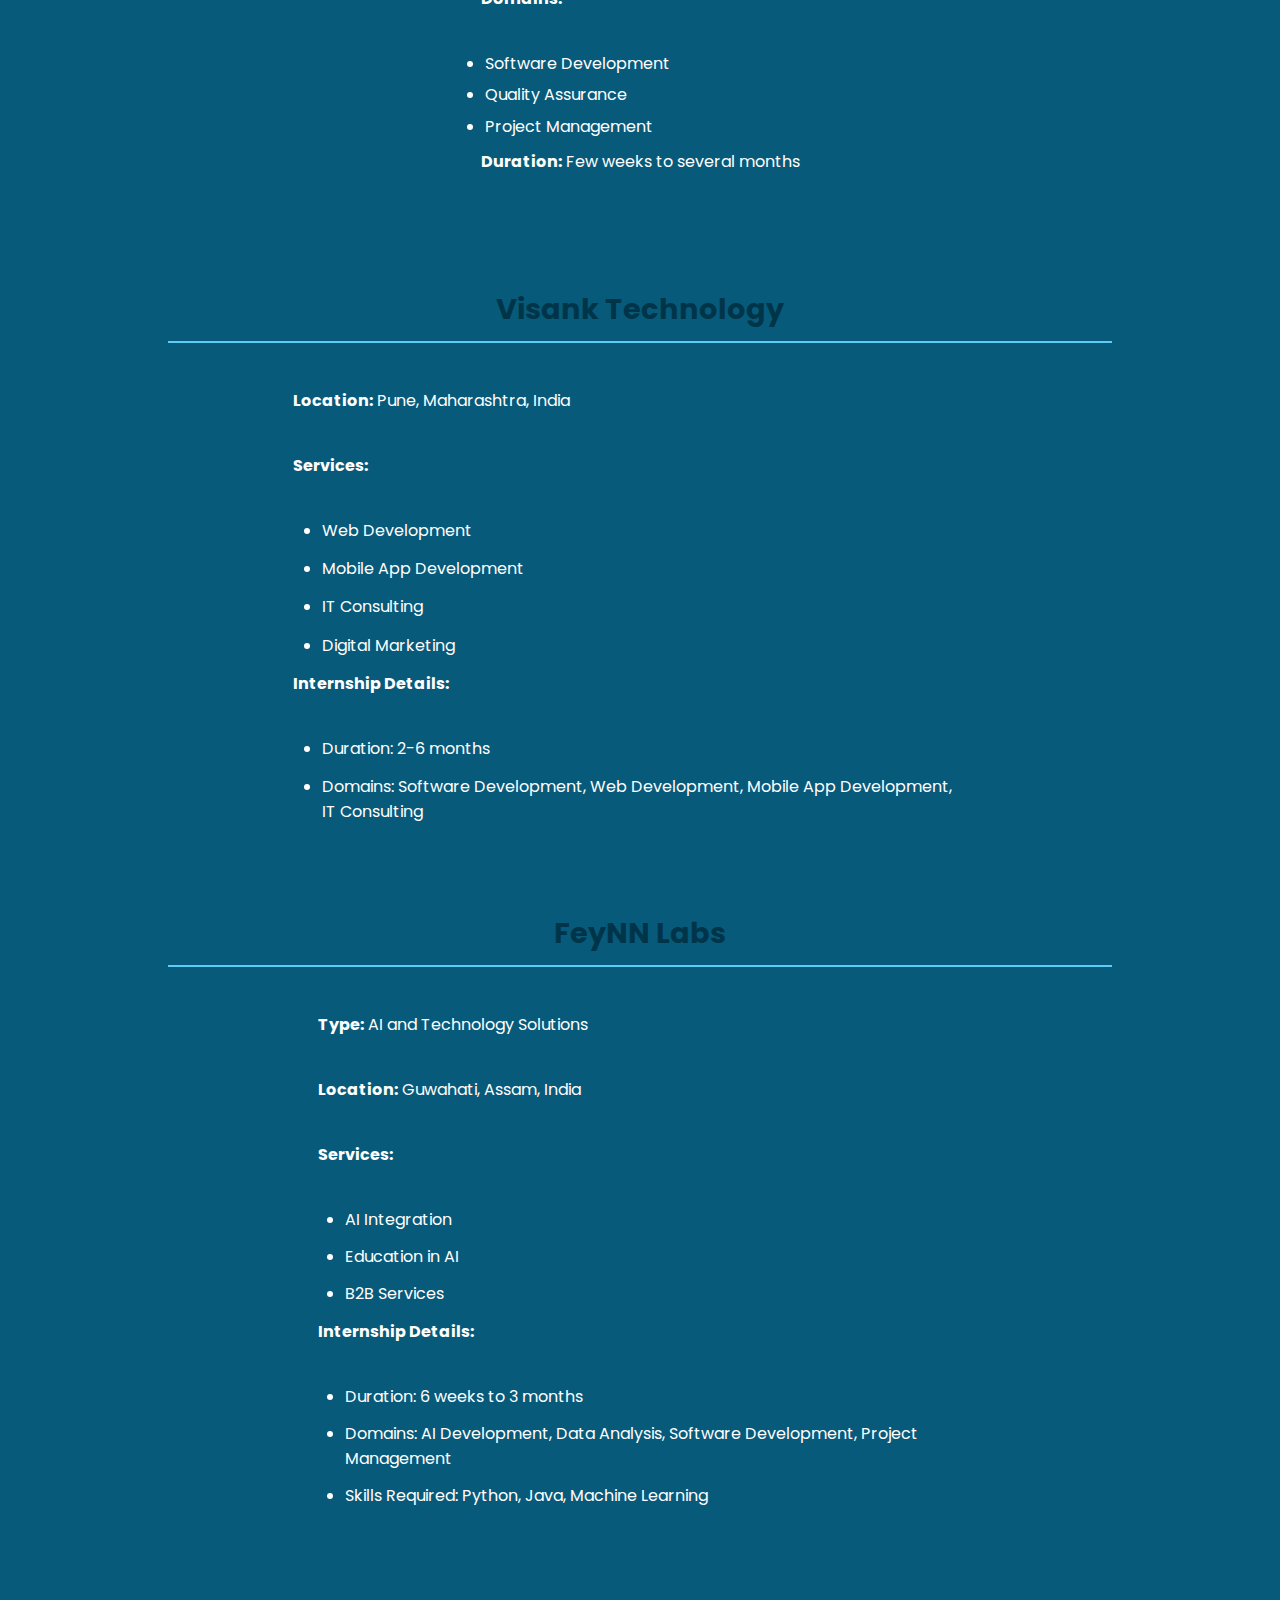
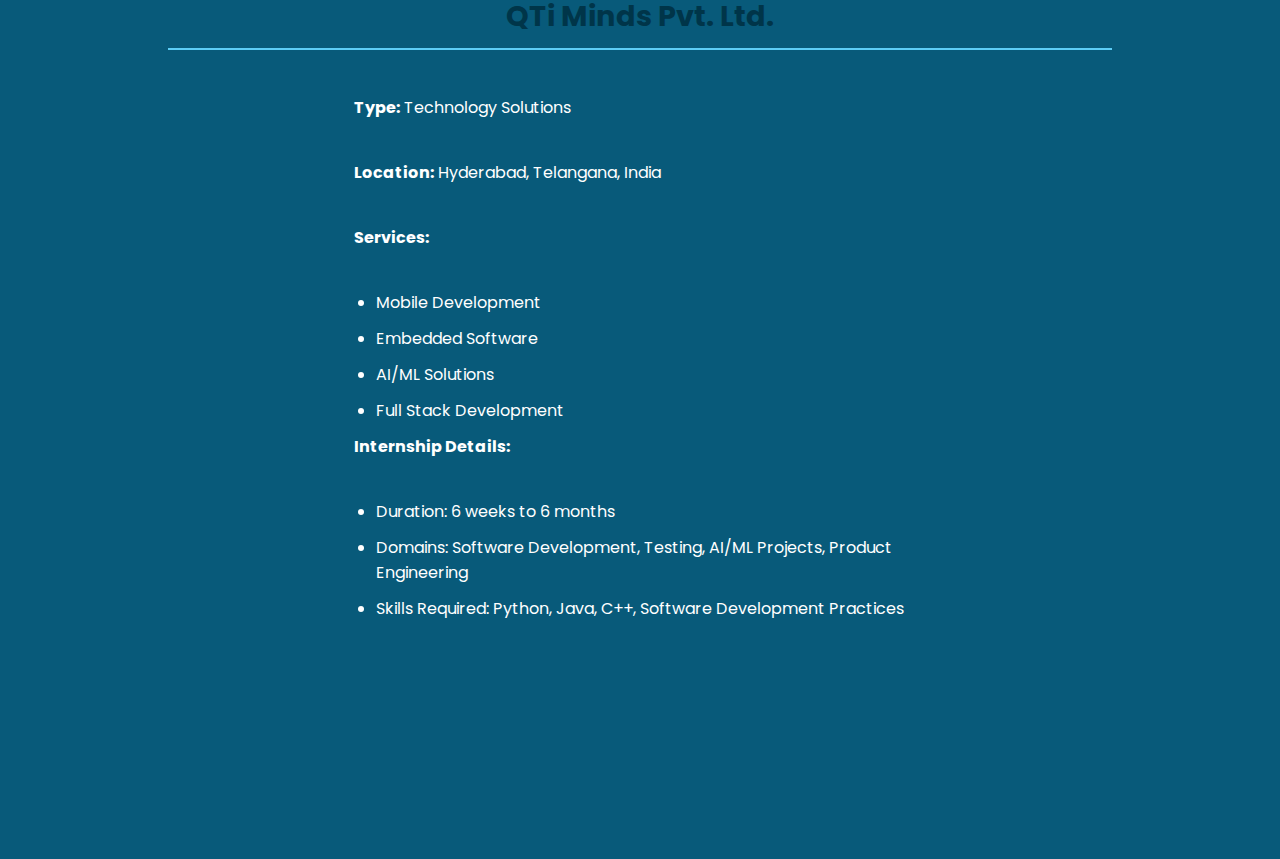
<file: all_institutions_and_companies.html>
<!DOCTYPE html>
<html lang="en">
<head>
    <meta charset="UTF-8">
    <meta name="viewport" content="width=device-width, initial-scale=1.0">
    <title>All Institutions and Companies</title>
    <link rel="stylesheet" href="styles/style.css">
</head>
<body>
    <div class="sec">
        <h2>Educational Institutions</h2>
        
        <div class="glass">
            <h3>IIST Thiruvananthapuram</h3>
            <div class="row">
                <div class="info">
                    <p><strong>Type:</strong> Deemed University</p>
                    <p><strong>Location:</strong> Thiruvananthapuram, Kerala, India</p>
                    <p><strong>Established:</strong> 2007</p>
                    <p><strong>Contact:</strong> +91 (471) 2568477 / 2568478</p>
                    <p><strong>Email:</strong> info@iist.ac.in</p>
                    <p><strong>Programs:</strong> B.Tech, M.Tech, PhD</p>
                    <p><strong>NIRF Ranking 2023:</strong> 48</p>
                    <p><strong>Admission Criteria:</strong></p>
                    <ul>
                        <li>Undergraduate: JEE Advanced scores</li>
                        <li>Postgraduate: GATE scores</li>
                    </ul>
                </div>
            </div>
        </div>

        <div class="glass">
            <h3>IIIT Naya Raipur</h3>
            <div class="row">
                <div class="info">
                    <p><strong>Type:</strong> Institute of Information Technology</p>
                    <p><strong>Location:</strong> Naya Raipur, Chhattisgarh, India</p>
                    <p><strong>Internship Details:</strong></p>
                    <ul>
                        <li>Duration: 6-8 weeks</li>
                        <li>Type: Outreach Internship Program (OIP)</li>
                        <li>Stipend: Based on performance</li>
                    </ul>
                </div>
            </div>
        </div>

        <div class="glass">
            <h3>NIT Patna</h3>
            <div class="row">
                <div class="info">
                    <p><strong>Type:</strong> National Institute of Technology</p>
                    <p><strong>Location:</strong> Patna, Bihar, India</p>
                    <p><strong>Established:</strong> 2004</p>
                    <p><strong>Email:</strong> director@nitp.ac.in</p>
                    <p><strong>Internship Details:</strong></p>
                    <ul>
                        <li>Duration: 6-8 weeks</li>
                        <li>Placement Rate: 30-40%</li>
                        <li>Roles: SDE Intern, Graduate Engineer Trainee, Business Analyst</li>
                    </ul>
                </div>
            </div>
        </div>

        <div class="glass">
            <h3>IIT Jammu</h3>
            <div class="row">
                <div class="info">
                    <p><strong>Type:</strong> Indian Institute of Technology</p>
                    <p><strong>Location:</strong> Jammu, Jammu and Kashmir, India</p>
                    <p><strong>Established:</strong> 2016</p>
                    <p><strong>Email:</strong> info@iitjammu.ac.in</p>
                    <p><strong>Internship Details:</strong></p>
                    <ul>
                        <li>Duration: 2 months</li>
                        <li>Domains: Computer Science, Electronics, Mechanical Engineering</li>
                    </ul>
                </div>
            </div>
        </div>

        <div class="glass">
            <h3>IIT Kharagpur</h3>
            <div class="row">
                <div class="info">
                    <p><strong>Type:</strong> Indian Institute of Technology</p>
                    <p><strong>Location:</strong> Kharagpur, West Bengal, India</p>
                    <p><strong>Established:</strong> 1951</p>
                    <p><strong>Email:</strong> cdc@iitkgp.ac.in</p>
                    <p><strong>Internship Details:</strong></p>
                    <ul>
                        <li>Program: Compulsory Summer Internship</li>
                        <li>Duration: 8 weeks (May to July)</li>
                        <li>Eligible Students: Third year B.Tech, Fourth year dual degree, First year M.Tech</li>
                    </ul>
                </div>
            </div>
        </div>

        <div class="glass">
            <h3>IISER Bhopal</h3>
            <div class="row">
                <div class="info">
                    <p><strong>Type:</strong> Indian Institute of Science Education and Research</p>
                    <p><strong>Location:</strong> Bhopal, Madhya Pradesh, India</p>
                    <p><strong>Established:</strong> 2008</p>
                    <p><strong>Email:</strong> info@iiserb.ac.in</p>
                    <p><strong>Internship Details:</strong></p>
                    <ul>
                        <li>Duration: 6-8 weeks</li>
                        <li>Type: Research-oriented</li>
                        <li>Domains: Biology, Chemistry, Physics, Mathematics</li>
                    </ul>
                </div>
            </div>
        </div>

        <h2>Companies Offering Internships</h2>

        <div class="glass">
            <h3>ICOLAB Software Pvt Ltd</h3>
            <div class="row">
                <div class="info">
                    <p><strong>Type:</strong> Software Development</p>
                    <p><strong>Domains:</strong></p>
                    <ul>
                        <li>Software Development</li>
                        <li>Quality Assurance</li>
                        <li>Project Management</li>
                    </ul>
                    <p><strong>Skills Required:</strong></p>
                    <ul>
                        <li>Java</li>
                        <li>Python</li>
                        <li>C#</li>
                        <li>Web Technologies</li>
                    </ul>
                </div>
            </div>
        </div>

        <div class="glass">
            <h3>Techonet Pvt Ltd</h3>
            <div class="row">
                <div class="info">
                    <p><strong>Type:</strong> Software Development</p>
                    <p><strong>Domains:</strong></p>
                    <ul>
                        <li>Software Development</li>
                        <li>Quality Assurance</li>
                        <li>Project Management</li>
                    </ul>
                    <p><strong>Duration:</strong> Few weeks to several months</p>
                </div>
            </div>
        </div>

        <div class="glass">
            <h3>Visank Technology</h3>
            <div class="row">
                <div class="info">
                    <p><strong>Location:</strong> Pune, Maharashtra, India</p>
                    <p><strong>Services:</strong></p>
                    <ul>
                        <li>Web Development</li>
                        <li>Mobile App Development</li>
                        <li>IT Consulting</li>
                        <li>Digital Marketing</li>
                    </ul>
                    <p><strong>Internship Details:</strong></p>
                    <ul>
                        <li>Duration: 2-6 months</li>
                        <li>Domains: Software Development, Web Development, Mobile App Development, IT Consulting</li>
                    </ul>
                </div>
            </div>
        </div>

        <div class="glass">
            <h3>FeyNN Labs</h3>
            <div class="row">
                <div class="info">
                    <p><strong>Type:</strong> AI and Technology Solutions</p>
                    <p><strong>Location:</strong> Guwahati, Assam, India</p>
                    <p><strong>Services:</strong></p>
                    <ul>
                        <li>AI Integration</li>
                        <li>Education in AI</li>
                        <li>B2B Services</li>
                    </ul>
                    <p><strong>Internship Details:</strong></p>
                    <ul>
                        <li>Duration: 6 weeks to 3 months</li>
                        <li>Domains: AI Development, Data Analysis, Software Development, Project Management</li>
                        <li>Skills Required: Python, Java, Machine Learning</li>
                    </ul>
                </div>
            </div>
        </div>

        <div class="glass">
            <h3>QTi Minds Pvt. Ltd.</h3>
            <div class="row">
                <div class="info">
                    <p><strong>Type:</strong> Technology Solutions</p>
                    <p><strong>Location:</strong> Hyderabad, Telangana, India</p>
                    <p><strong>Services:</strong></p>
                    <ul>
                        <li>Mobile Development</li>
                        <li>Embedded Software</li>
                        <li>AI/ML Solutions</li>
                        <li>Full Stack Development</li>
                    </ul>
                    <p><strong>Internship Details:</strong></p>
                    <ul>
                        <li>Duration: 6 weeks to 6 months</li>
                        <li>Domains: Software Development, Testing, AI/ML Projects, Product Engineering</li>
                        <li>Skills Required: Python, Java, C++, Software Development Practices</li>
                    </ul>
                </div>
            </div>
        </div>
    </div>
</body>
</html>
</file>
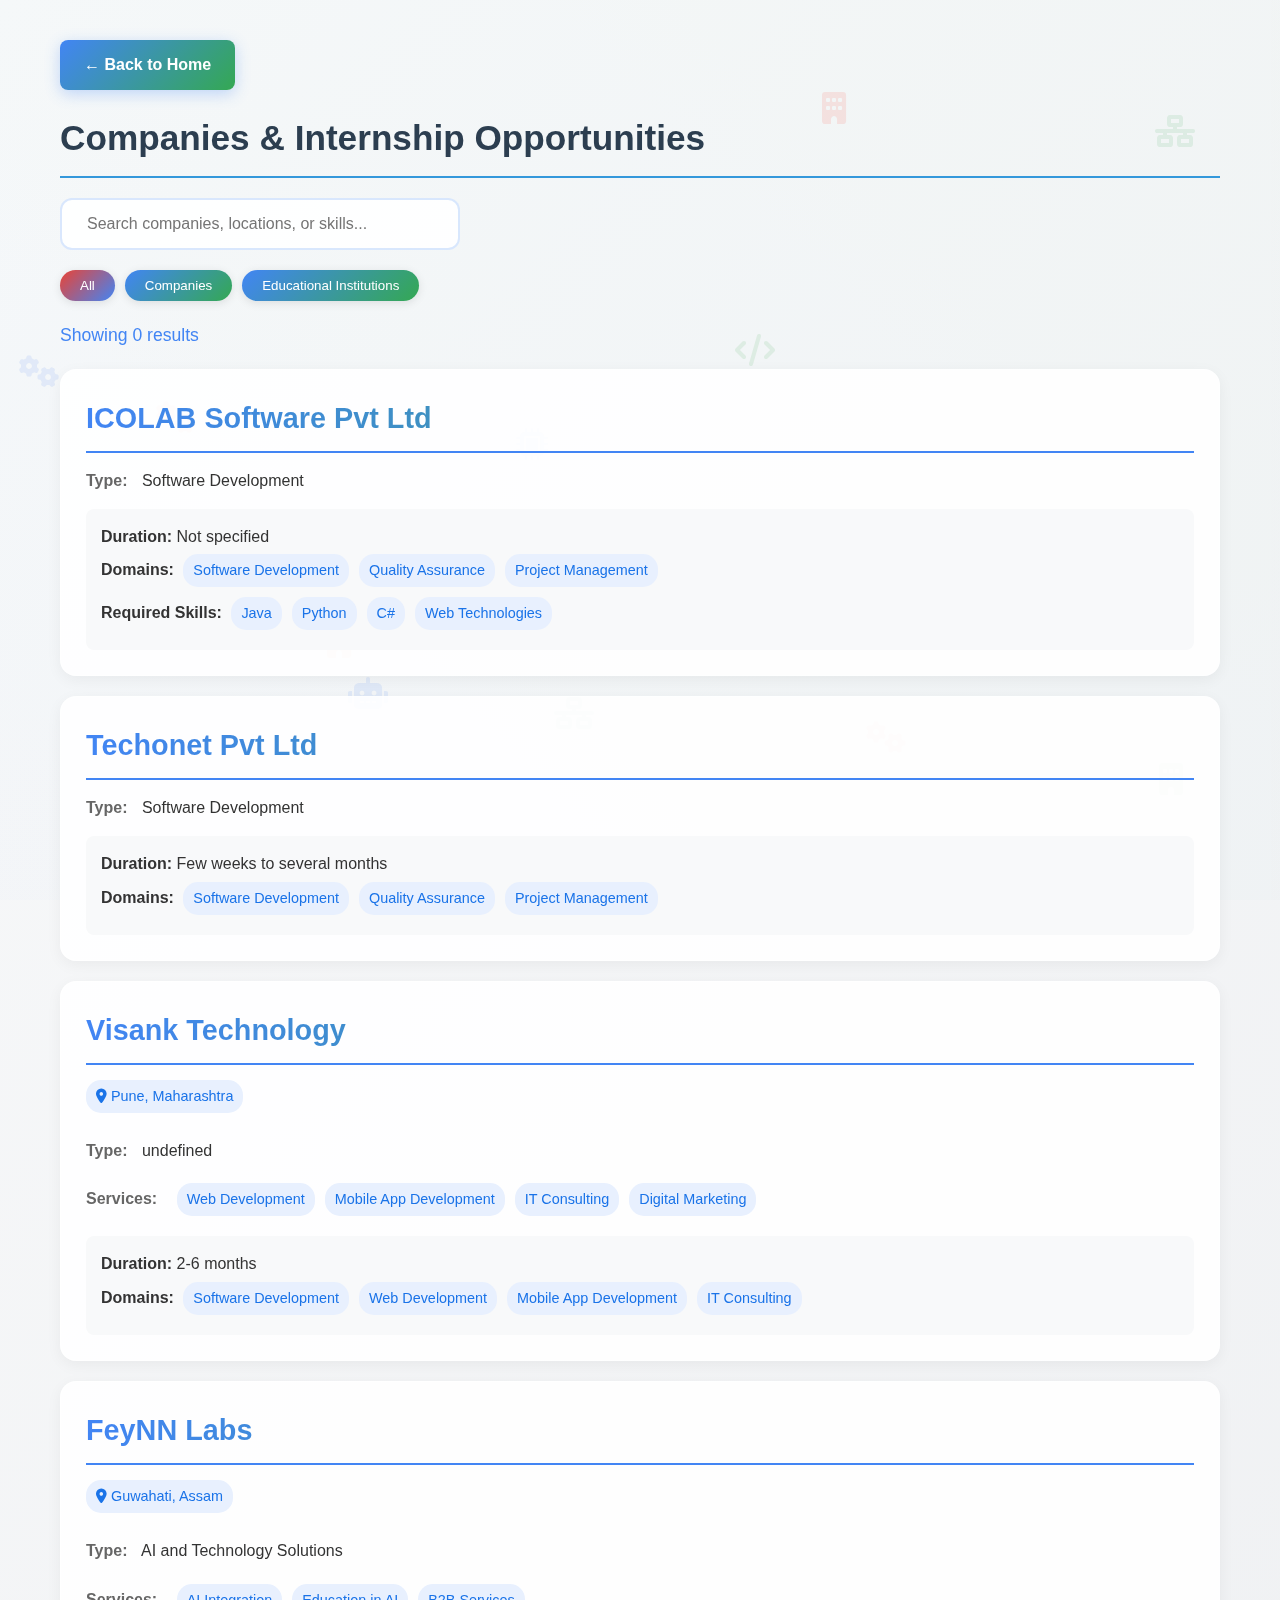
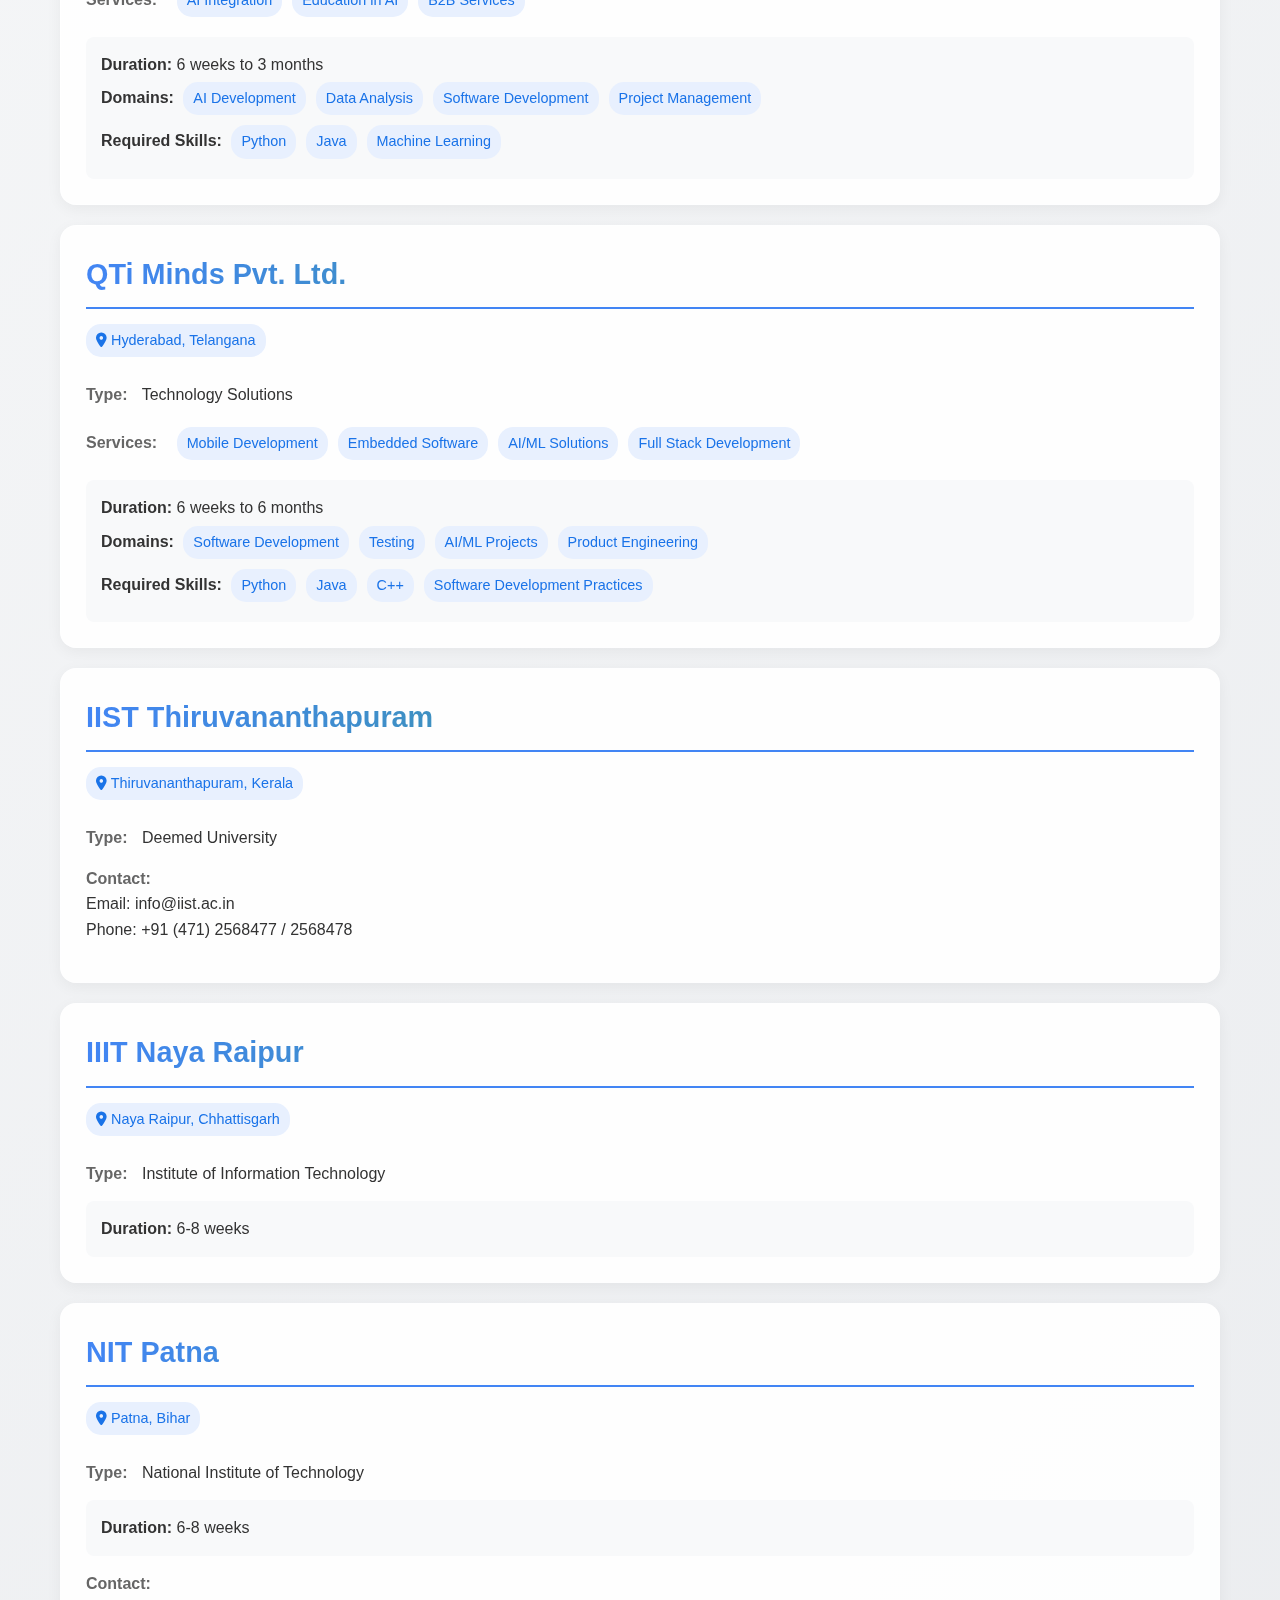
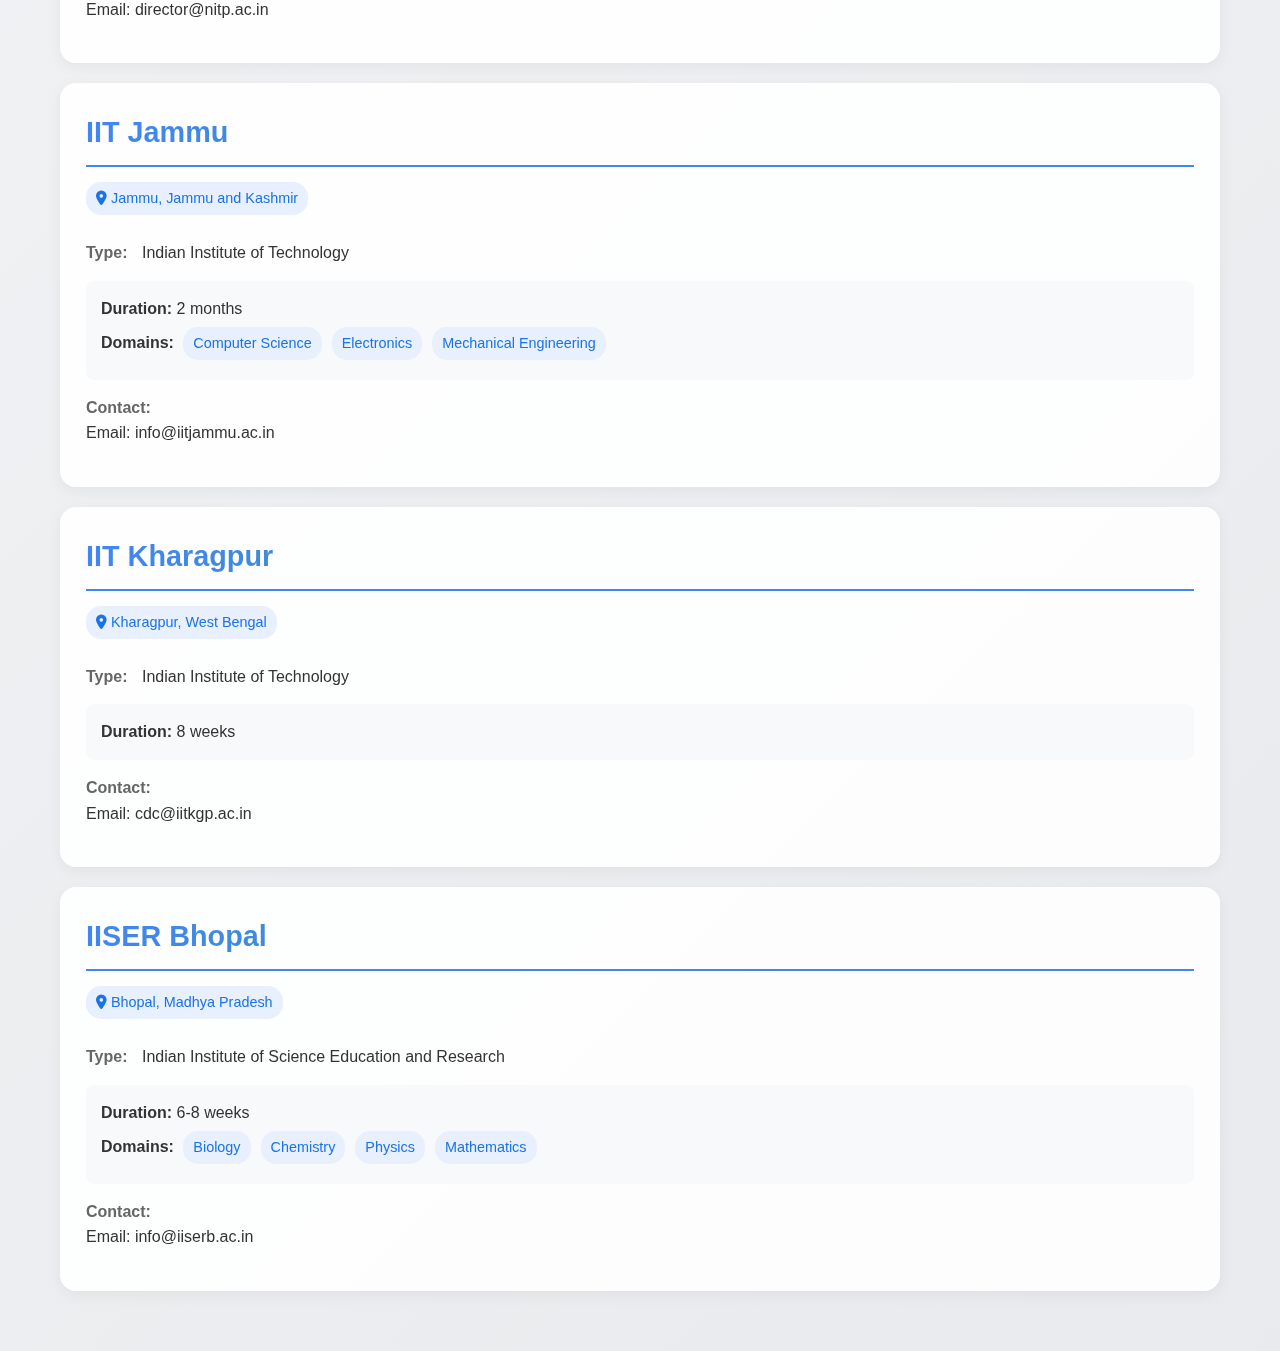
<file: companies.html>
<!DOCTYPE html>
<html lang="en">
<head>
    <meta charset="UTF-8">
    <meta name="viewport" content="width=device-width, initial-scale=1.0">
    <title>Company Information</title>
    <link rel="stylesheet" href="styles.css">
    <style>
        :root {
            --primary-color: #4285f4;
            --secondary-color: #34a853;
            --accent-color: #ea4335;
            --background-start: #f8f9fa;
            --background-end: #e8eaed;
        }

        body {
            font-family: Arial, sans-serif;
            line-height: 1.6;
            margin: 0;
            padding: 0;
            background: linear-gradient(135deg, var(--background-start) 0%, var(--background-end) 100%);
            position: relative;
            overflow-x: hidden;
            min-height: 100vh;
        }

        /* Interactive Background */
        .background-container {
            position: fixed;
            top: 0;
            left: 0;
            width: 100%;
            height: 100%;
            z-index: -1;
            overflow: hidden;
            opacity: 0.15;
            pointer-events: none;
            background: linear-gradient(45deg, rgba(66, 133, 244, 0.1), rgba(52, 168, 83, 0.1));
        }

        .floating-icon {
            position: absolute;
            animation: float 15s infinite linear;
            opacity: 0.8;
            font-size: 2rem;
        }

        .floating-icon:nth-child(3n) {
            color: var(--primary-color);
        }

        .floating-icon:nth-child(3n+1) {
            color: var(--secondary-color);
        }

        .floating-icon:nth-child(3n+2) {
            color: var(--accent-color);
        }

        @keyframes float {
            0% {
                transform: translate(0, 0) rotate(0deg);
            }
            25% {
                transform: translate(100px, 100px) rotate(90deg);
            }
            50% {
                transform: translate(200px, 0) rotate(180deg);
            }
            75% {
                transform: translate(100px, -100px) rotate(270deg);
            }
            100% {
                transform: translate(0, 0) rotate(360deg);
            }
        }

        .companies-container {
            max-width: 1200px;
            margin: 20px auto;
            padding: 20px;
            position: relative;
            z-index: 1;
        }

        .company-section {
            margin-bottom: 30px;
            background: rgba(255, 255, 255, 0.95);
            border-radius: 12px;
            padding: 25px;
            box-shadow: 0 8px 32px rgba(0, 0, 0, 0.1);
            backdrop-filter: blur(10px);
            border: 1px solid rgba(255, 255, 255, 0.2);
        }

        .company-card {
            background: rgba(255, 255, 255, 0.9);
            border-radius: 16px;
            padding: 25px;
            margin-bottom: 20px;
            transition: all 0.3s ease;
            box-shadow: 0 4px 15px rgba(0, 0, 0, 0.05);
            border: 1px solid rgba(255, 255, 255, 0.3);
            position: relative;
            overflow: hidden;
        }

        .company-card::before {
            content: '';
            position: absolute;
            top: 0;
            left: 0;
            width: 100%;
            height: 4px;
            background: linear-gradient(90deg, var(--primary-color), var(--secondary-color));
            opacity: 0;
            transition: opacity 0.3s ease;
        }

        .company-card:hover {
            transform: translateY(-5px);
            box-shadow: 0 8px 25px rgba(0, 0, 0, 0.1);
        }

        .company-card:hover::before {
            opacity: 1;
        }

        .company-name {
            color: var(--primary-color);
            font-size: 1.8em;
            margin-bottom: 15px;
            padding-bottom: 10px;
            border-bottom: 2px solid var(--primary-color);
            background: linear-gradient(90deg, var(--primary-color), var(--secondary-color));
            -webkit-background-clip: text;
            -webkit-text-fill-color: transparent;
        }

        .back-button {
            background: linear-gradient(135deg, var(--primary-color), var(--secondary-color));
            color: white;
            border: none;
            padding: 12px 24px;
            border-radius: 8px;
            cursor: pointer;
            margin-bottom: 20px;
            text-decoration: none;
            display: inline-block;
            font-weight: bold;
            transition: all 0.3s ease;
            box-shadow: 0 4px 15px rgba(66, 133, 244, 0.3);
        }

        .back-button:hover {
            transform: translateY(-2px);
            box-shadow: 0 6px 20px rgba(66, 133, 244, 0.4);
        }

        .search-container {
            margin: 20px 0;
        }

        .search-input {
            padding: 15px 25px;
            border: 2px solid rgba(66, 133, 244, 0.2);
            border-radius: 12px;
            width: 100%;
            max-width: 400px;
            margin-right: 10px;
            font-size: 16px;
            transition: all 0.3s ease;
            background: rgba(255, 255, 255, 0.9);
        }

        .search-input:focus {
            border-color: var(--primary-color);
            outline: none;
            box-shadow: 0 0 0 4px rgba(66, 133, 244, 0.1);
        }

        .company-count {
            color: var(--primary-color);
            margin-bottom: 20px;
            font-size: 1.1em;
            font-weight: 500;
        }

        .filter-buttons {
            margin: 20px 0;
            display: flex;
            gap: 10px;
            flex-wrap: wrap;
        }

        .filter-button {
            padding: 8px 20px;
            border: none;
            border-radius: 20px;
            background: linear-gradient(135deg, var(--primary-color), var(--secondary-color));
            color: white;
            cursor: pointer;
            transition: all 0.3s ease;
            font-weight: 500;
            box-shadow: 0 2px 10px rgba(0, 0, 0, 0.1);
        }

        .filter-button:hover {
            transform: translateY(-2px);
            box-shadow: 0 4px 15px rgba(0, 0, 0, 0.2);
        }

        .filter-button.active {
            background: linear-gradient(135deg, var(--accent-color), var(--primary-color));
        }

        .company-info {
            margin: 15px 0;
            color: #333;
        }

        .info-label {
            font-weight: bold;
            color: #666;
            margin-right: 10px;
        }

        .internship-details {
            background: #f8f9fa;
            border-radius: 8px;
            padding: 15px;
            margin-top: 15px;
        }

        .skills-tag {
            display: inline-block;
            background: #e8f0fe;
            color: #1a73e8;
            padding: 5px 10px;
            border-radius: 15px;
            margin: 5px;
            font-size: 0.9em;
        }

        .location-badge {
            background: #e8f0fe;
            color: #1a73e8;
            padding: 5px 10px;
            border-radius: 15px;
            font-size: 0.9em;
            display: inline-block;
            margin-bottom: 10px;
        }
    </style>
    <link rel="stylesheet" href="https://cdnjs.cloudflare.com/ajax/libs/font-awesome/6.0.0/css/all.min.css">
</head>
<body>
    <div class="background-container" id="backgroundContainer"></div>
    <div class="companies-container">
        <a href="index.html" class="back-button">← Back to Home</a>
        <h1>Companies & Internship Opportunities</h1>
        
        <div class="search-container">
            <input type="text" id="searchInput" class="search-input" placeholder="Search companies, locations, or skills...">
        </div>

        <div class="filter-buttons">
            <button class="filter-button active" data-type="all">All</button>
            <button class="filter-button" data-type="company">Companies</button>
            <button class="filter-button" data-type="institution">Educational Institutions</button>
        </div>
        
        <div class="company-count" id="companyCount"></div>
        <div id="companies-list"></div>
    </div>

    <script>
        async function loadCompanies() {
            try {
                const response = await fetch('../internships_database.json');
                if (!response.ok) {
                    throw new Error('Failed to load internship data');
                }

                const data = await response.json();
                displayCompanies(data);
                setupSearch(data);
                updateCompanyCount(data);
            } catch (error) {
                console.error('Error:', error);
                document.getElementById('companies-list').innerHTML = 
                    '<div class="company-card">Error loading company data. Please try again later.</div>';
            }
        }

        function displayCompanies(data) {
            const companiesList = document.getElementById('companies-list');
            companiesList.innerHTML = '';

            // Display companies
            data.companies.forEach(company => {
                const card = createCompanyCard(company, 'company');
                companiesList.appendChild(card);
            });

            // Display educational institutions
            data.educational_institutions.forEach(institution => {
                const card = createCompanyCard(institution, 'institution');
                companiesList.appendChild(card);
            });
        }

        function createCompanyCard(entity, type) {
            const card = document.createElement('div');
            card.className = 'company-card';
            card.dataset.type = type;

            const location = entity.location ? 
                `<div class="location-badge">
                    <i class="fas fa-map-marker-alt"></i> 
                    ${entity.location.city}, ${entity.location.state}
                </div>` : '';

            const internshipDetails = entity.internship_details ? 
                `<div class="internship-details">
                    <p><strong>Duration:</strong> ${entity.internship_details.duration || 'Not specified'}</p>
                    ${entity.internship_details.domains ? 
                        `<p><strong>Domains:</strong> ${entity.internship_details.domains.map(domain => 
                            `<span class="skills-tag">${domain}</span>`).join('')}</p>` : ''}
                    ${entity.internship_details.skills_required ? 
                        `<p><strong>Required Skills:</strong> ${entity.internship_details.skills_required.map(skill => 
                            `<span class="skills-tag">${skill}</span>`).join('')}</p>` : ''}
                </div>` : '';

            const services = entity.services ? 
                `<div class="company-info">
                    <span class="info-label">Services:</span>
                    ${entity.services.map(service => `<span class="skills-tag">${service}</span>`).join('')}
                </div>` : '';

            card.innerHTML = `
                <h2 class="company-name">${entity.name}</h2>
                ${location}
                <div class="company-info">
                    <span class="info-label">Type:</span> ${entity.type}
                </div>
                ${services}
                ${internshipDetails}
                ${entity.contact ? `
                    <div class="company-info">
                        <span class="info-label">Contact:</span>
                        ${entity.contact.email ? `<div>Email: ${entity.contact.email}</div>` : ''}
                        ${entity.contact.phone ? `<div>Phone: ${entity.contact.phone}</div>` : ''}
                    </div>
                ` : ''}
            `;

            return card;
        }

        function setupSearch(data) {
            const searchInput = document.getElementById('searchInput');
            searchInput.addEventListener('input', () => {
                const searchTerm = searchInput.value.toLowerCase();
                const cards = document.querySelectorAll('.company-card');
                
                cards.forEach(card => {
                    const text = card.textContent.toLowerCase();
                    card.style.display = text.includes(searchTerm) ? '' : 'none';
                });
                
                updateCompanyCount(data);
            });

            // Filter buttons
            document.querySelectorAll('.filter-button').forEach(button => {
                button.addEventListener('click', () => {
                    // Update active state
                    document.querySelectorAll('.filter-button').forEach(btn => 
                        btn.classList.remove('active'));
                    button.classList.add('active');

                    const filterType = button.dataset.type;
                    const cards = document.querySelectorAll('.company-card');
                    
                    cards.forEach(card => {
                        if (filterType === 'all') {
                            card.style.display = '';
                        } else {
                            card.style.display = card.dataset.type === filterType ? '' : 'none';
                        }
                    });
                    
                    updateCompanyCount(data);
                });
            });
        }

        function updateCompanyCount(data) {
            const visibleCards = document.querySelectorAll('.company-card[style=""]').length;
            const countElement = document.getElementById('companyCount');
            countElement.textContent = `Showing ${visibleCards} results`;
        }

        // Background animation
        function createFloatingIcons() {
            const container = document.getElementById('backgroundContainer');
            const icons = [
                'fa-building', 'fa-laptop-code', 'fa-microchip', 
                'fa-network-wired', 'fa-robot', 'fa-code',
                'fa-database', 'fa-cloud', 'fa-cogs'
            ];
            
            for (let i = 0; i < 15; i++) {
                const icon = document.createElement('i');
                const randomIcon = icons[Math.floor(Math.random() * icons.length)];
                icon.className = `floating-icon fas ${randomIcon}`;
                
                // Random starting position
                icon.style.left = `${Math.random() * 100}vw`;
                icon.style.top = `${Math.random() * 100}vh`;
                
                // Random animation duration and delay
                const duration = 15 + Math.random() * 10;
                const delay = Math.random() * 10;
                icon.style.animation = `float ${duration}s infinite linear ${delay}s`;
                
                container.appendChild(icon);
            }
        }

        // Initialize background
        createFloatingIcons();
        loadCompanies();
    </script>
</body>
</html>
</file>
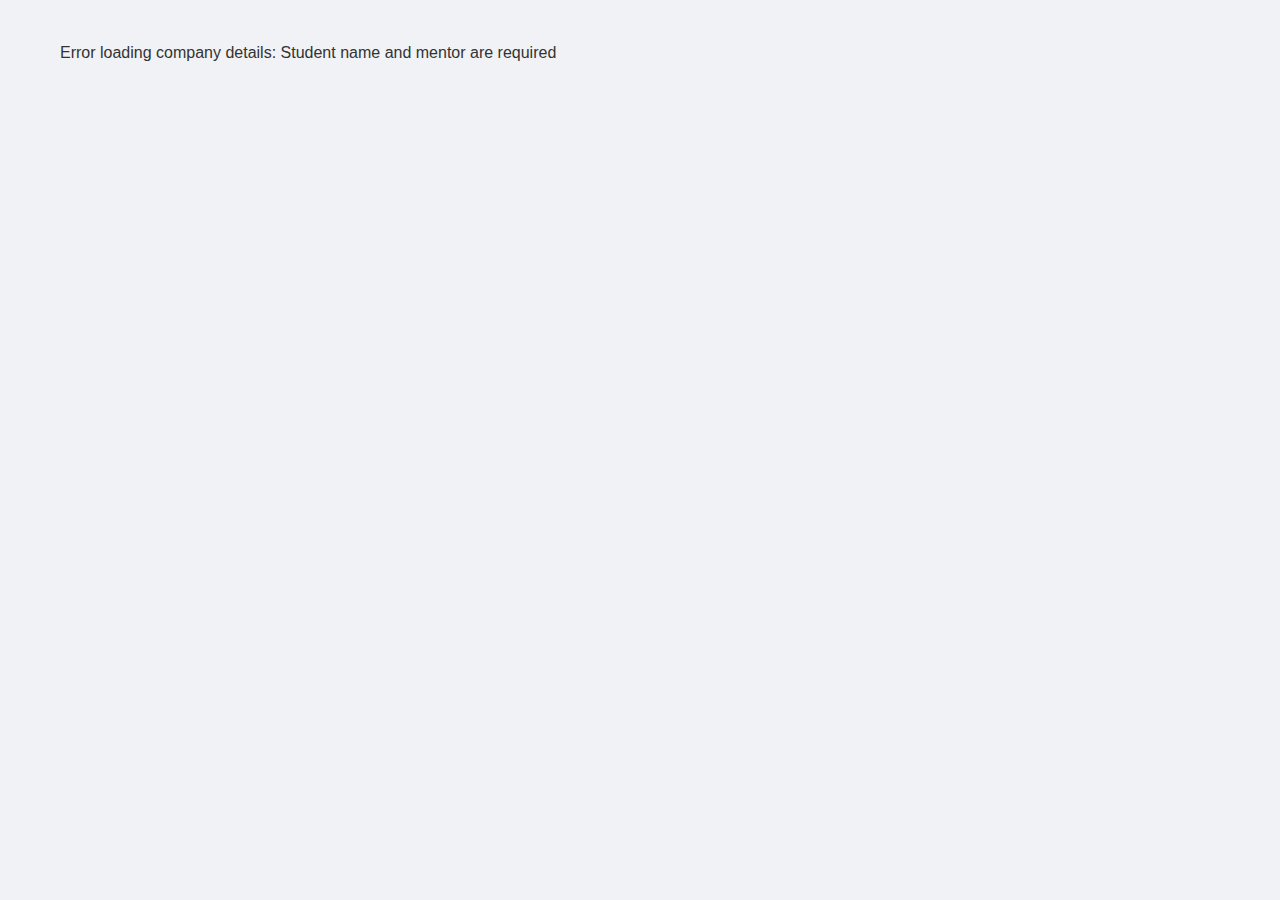
<file: company_details.html>
<!DOCTYPE html>
<html lang="en">
<head>
    <meta charset="UTF-8">
    <meta name="viewport" content="width=device-width, initial-scale=1.0">
    <title>Company Details</title>
    <link rel="stylesheet" href="styles.css">
    <style>
        .details-container {
            max-width: 1200px;
            margin: 20px auto;
            padding: 20px;
        }
        .company-section {
            margin-bottom: 30px;
            background: #fff;
            border-radius: 8px;
            padding: 20px;
            box-shadow: 0 2px 4px rgba(0,0,0,0.1);
        }
        .company-name {
            color: #2c3e50;
            font-size: 1.5em;
            margin-bottom: 15px;
            padding-bottom: 10px;
            border-bottom: 2px solid #3498db;
        }
        .company-card {
            background: #f8f9fa;
            border-radius: 6px;
            padding: 15px;
            margin-bottom: 15px;
            transition: transform 0.2s;
        }
        .company-card:hover {
            transform: translateY(-2px);
            box-shadow: 0 4px 8px rgba(0,0,0,0.1);
        }
        .company-info {
            margin: 10px 0;
            color: #2c3e50;
        }
        .info-label {
            font-weight: bold;
            color: #34495e;
            margin-right: 10px;
        }
    </style>
</head>
<body>
    <div class="details-container">
        <div id="company-details">
            Loading company details...
        </div>
    </div>

    <script>
        async function loadCompanyDetails() {
            try {
                const urlParams = new URLSearchParams(window.location.search);
                const studentName = urlParams.get('student');
                const mentor = urlParams.get('mentor');

                if (!studentName || !mentor) {
                    throw new Error('Student name and mentor are required');
                }

                const response = await fetch('details.json');
                if (!response.ok) {
                    throw new Error('Failed to load company data');
                }

                const data = await response.json();
                const studentData = data[mentor]?.find(student => 
                    (student['Name Of Student'] === studentName || student['Name of Student'] === studentName)
                );

                if (!studentData) {
                    throw new Error('Student not found');
                }

                const company = {
                    name: studentData['Company'] || studentData['Company Name'],
                    location: studentData['Location'] || 'N/A',
                    industry: studentData['Industry'] || 'N/A',
                    project: studentData['Project Name'] || 'N/A',
                    description: studentData['Project Description'] || 'N/A',
                    mentor: mentor,
                    status: studentData['Status'] || 'N/A'
                };

                displayCompanyDetails(company, studentData);
            } catch (error) {
                console.error('Error:', error);
                document.getElementById('company-details').innerHTML = `Error loading company details: ${error.message}`;
            }
        }

        function displayCompanyDetails(company, studentData) {
            const container = document.getElementById('company-details');
            const section = document.createElement('div');
            section.className = 'company-section';

            const companyCard = document.createElement('div');
            companyCard.className = 'company-card';

            const companyName = document.createElement('div');
            companyName.className = 'company-name';
            companyName.textContent = company.name;

            const infoFields = [
                { label: 'Company Name', value: company.name },
                { label: 'Student Name', value: studentData['Name Of Student'] || studentData['Name of Student'] },
                { label: 'Location', value: company.location },
                { label: 'Industry', value: company.industry },
                { label: 'Project Name', value: company.project },
                { label: 'Project Description', value: company.description },
                { label: 'Mentor', value: company.mentor },
                { label: 'Status', value: company.status }
            ];

            // Add progress information if available
            if (studentData['Completion Status March'] || studentData['Completion Status April'] || studentData['Completion Status May']) {
                const progressInfo = {
                    March: studentData['Completion Status March'] || studentData['Completion Status March '] || '0',
                    April: studentData['Completion Status April'] || studentData['Completion Status April '] || '0',
                    May: studentData['Completion Status May'] || studentData['Completion Status May '] || '0'
                };
                
                infoFields.push({ 
                    label: 'Progress', 
                    value: `March: ${progressInfo.March}%, April: ${progressInfo.April}%, May: ${progressInfo.May}%` 
                });
            }

            // Add remarks if available
            if (studentData['Remarks']) {
                infoFields.push({ label: 'Remarks', value: studentData['Remarks'] });
            }

            const infoElements = infoFields.map(field => {
                const div = document.createElement('div');
                div.className = 'company-info';
                div.innerHTML = `<span class="info-label">${field.label}:</span> ${field.value || 'N/A'}`;
                return div;
            });

            companyCard.appendChild(companyName);
            infoElements.forEach(element => companyCard.appendChild(element));
            section.appendChild(companyCard);
            container.appendChild(section);
        }

        loadCompanyDetails();
    </script>
</body>
</html>
</file>
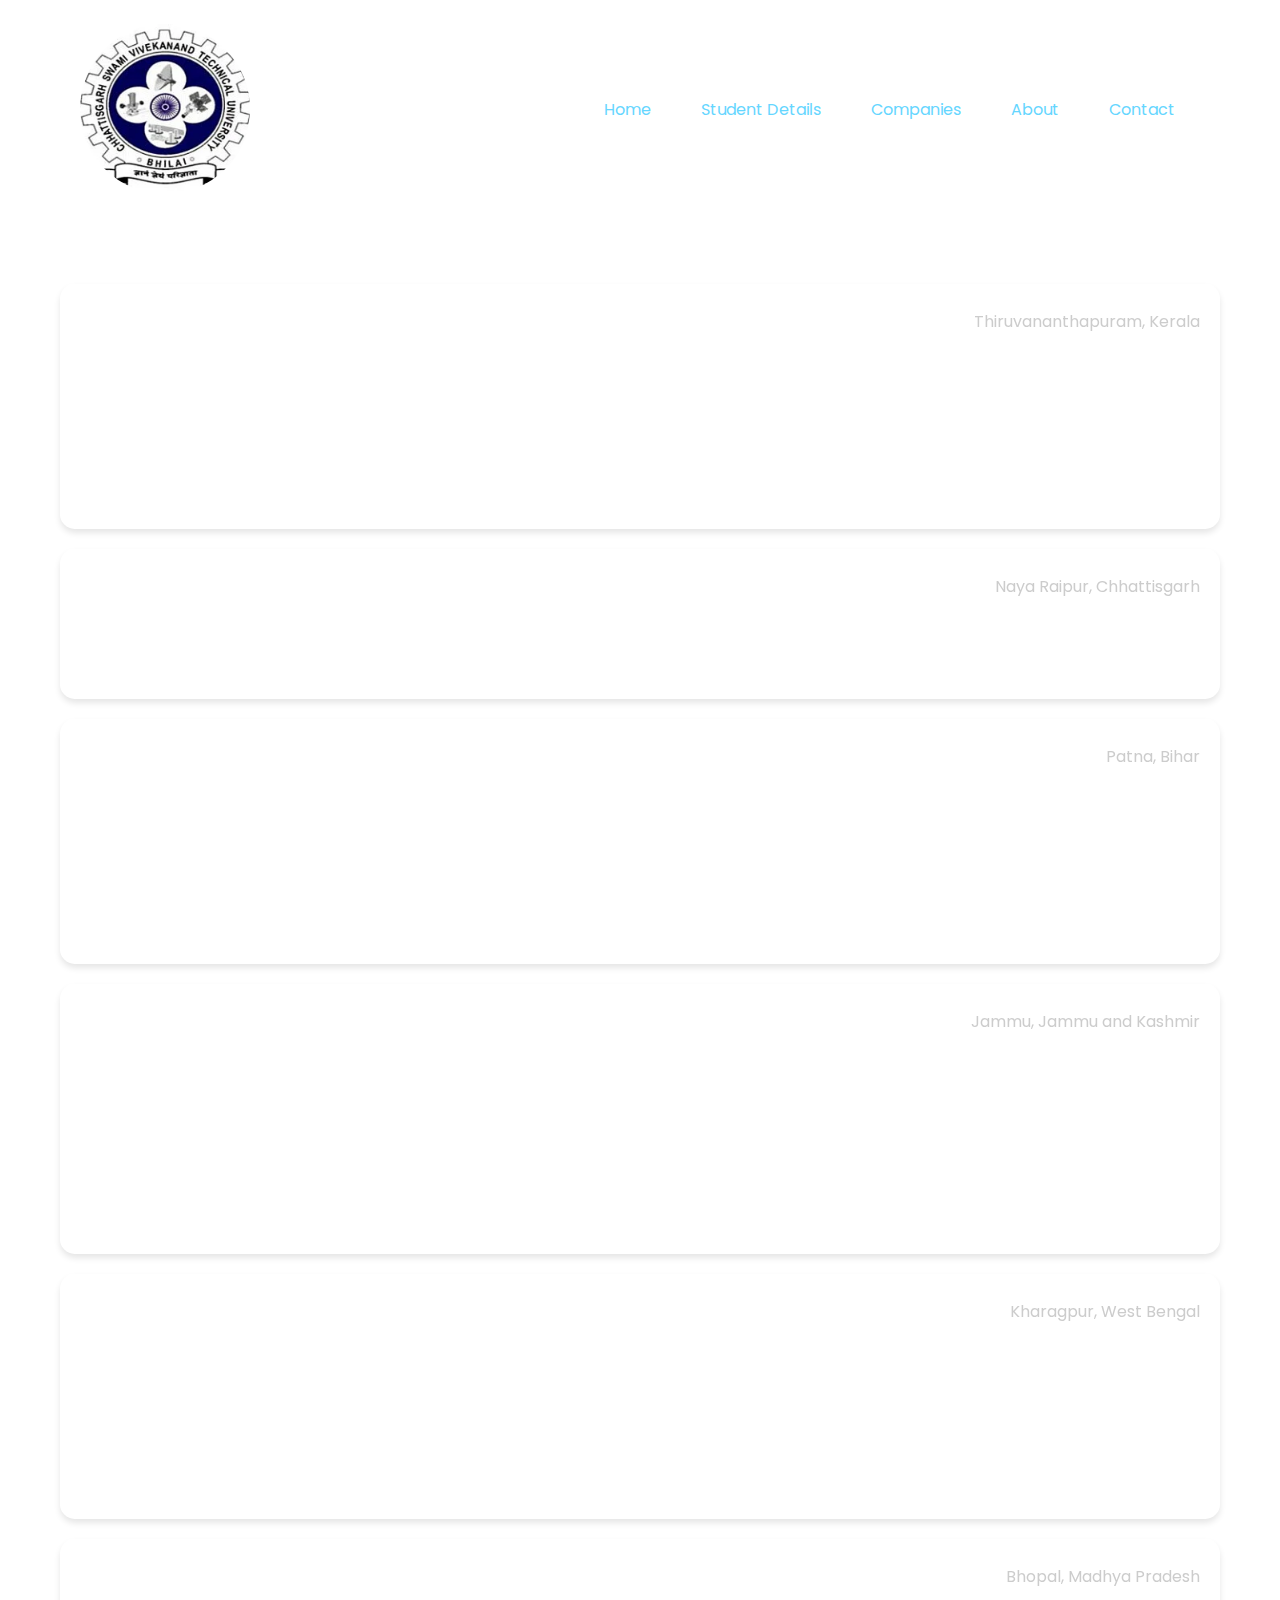
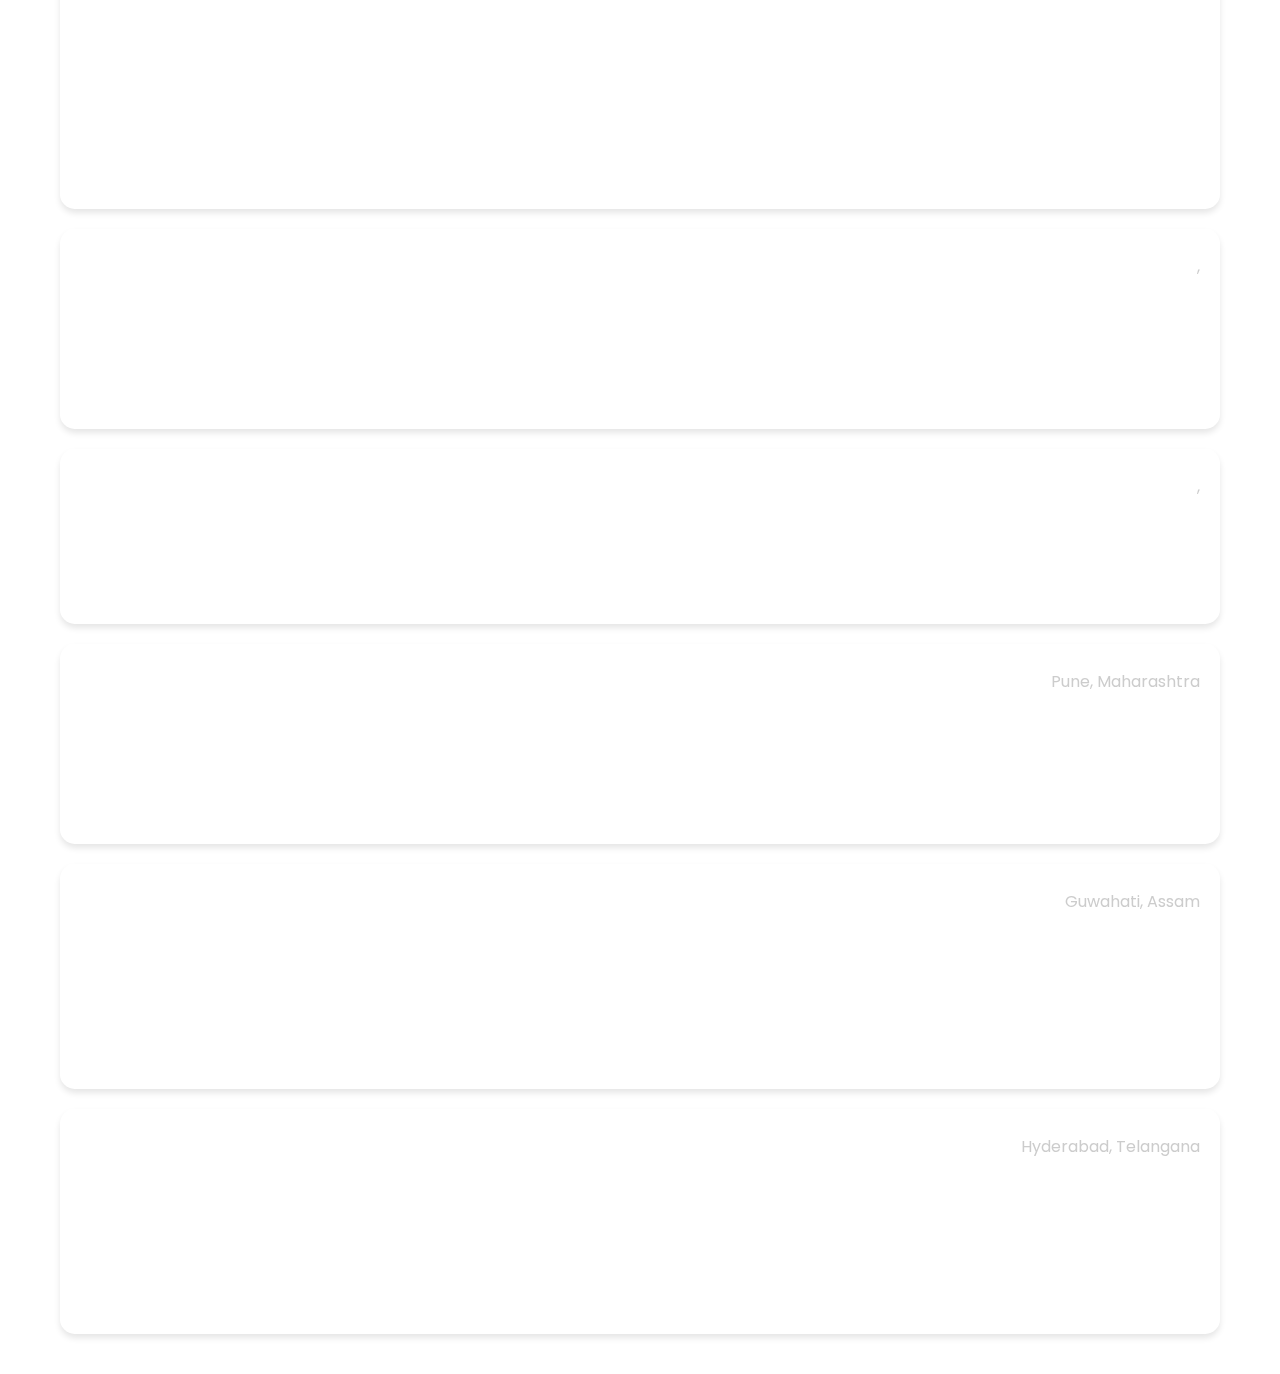
<file: internships.html>
<!DOCTYPE html>
<html lang="en">
<head>
    <meta charset="UTF-8">
    <meta name="viewport" content="width=device-width, initial-scale=1.0">
    <title>Internship Database</title>
    <link rel="stylesheet" href="styles/style.css">
    <link rel="stylesheet" href="https://cdnjs.cloudflare.com/ajax/libs/font-awesome/6.4.2/css/all.min.css">
    <style>
        .internship-container {
            padding: 20px;
            max-width: 1200px;
            margin: 0 auto;
        }
        .institution-card, .company-card {
            background: rgba(255, 255, 255, 0.1);
            backdrop-filter: blur(10px);
            border-radius: 15px;
            padding: 20px;
            margin: 20px 0;
            box-shadow: 0 4px 6px rgba(0, 0, 0, 0.1);
        }
        .card-header {
            display: flex;
            justify-content: space-between;
            align-items: center;
            margin-bottom: 15px;
        }
        .card-title {
            font-size: 1.5em;
            color: #fff;
        }
        .location {
            color: #ccc;
        }
        .details {
            margin: 10px 0;
            color: #fff;
        }
        .contact-info {
            background: rgba(255, 255, 255, 0.05);
            padding: 10px;
            border-radius: 8px;
            margin-top: 10px;
        }
        .filter-section {
            margin: 20px 0;
            display: flex;
            gap: 10px;
            flex-wrap: wrap;
        }
        .filter-button {
            padding: 8px 16px;
            border: none;
            border-radius: 20px;
            background: rgba(255, 255, 255, 0.1);
            color: white;
            cursor: pointer;
            transition: all 0.3s ease;
        }
        .filter-button:hover {
            background: rgba(255, 255, 255, 0.2);
        }
        .search-box {
            width: 100%;
            padding: 10px;
            border: none;
            border-radius: 20px;
            background: rgba(255, 255, 255, 0.1);
            color: white;
            margin-bottom: 20px;
        }
        .search-box::placeholder {
            color: rgba(255, 255, 255, 0.5);
        }
    </style>
</head>
<body>
    <!-- Header -->
    <header id="header">
        <img src="images/students/csvtu logo.webp" alt="">
        <ul>
            <li><a href="index.html">Home</a></li>
            <li><a href="all_details.html">Student Details</a></li>
            <li><a href="companies.html">Companies</a></li>
            <li><a href="#sec">About</a></li>
            <li><a href="#footer">Contact</a></li>
        </ul>
    </header>

    <div class="internship-container">
        <h1 style="color: white; text-align: center; margin: 40px 0;">Internship Opportunities</h1>
        
        <input type="text" class="search-box" placeholder="Search for internships..." id="searchBox">
        
        <div class="filter-section">
            <button class="filter-button" data-filter="all">All</button>
            <button class="filter-button" data-filter="institution">Educational Institutions</button>
            <button class="filter-button" data-filter="company">Companies</button>
        </div>

        <div id="internshipList">
            <!-- Internship cards will be dynamically added here -->
        </div>
    </div>

    <script>
        // Fetch and display internship data
        fetch('../internships_database.json')
            .then(response => response.json())
            .then(data => {
                const internshipList = document.getElementById('internshipList');
                
                // Display educational institutions
                data.educational_institutions.forEach(institution => {
                    const card = document.createElement('div');
                    card.className = 'institution-card';
                    card.innerHTML = `
                        <div class="card-header">
                            <h2 class="card-title">${institution.name}</h2>
                            <span class="location">${institution.location?.city || ''}, ${institution.location?.state || ''}</span>
                        </div>
                        <div class="details">
                            <p><strong>Type:</strong> ${institution.type}</p>
                            ${institution.established ? `<p><strong>Established:</strong> ${institution.established}</p>` : ''}
                            ${institution.internship_details ? `
                                <p><strong>Internship Duration:</strong> ${institution.internship_details.duration || 'Not specified'}</p>
                                ${institution.internship_details.domains ? 
                                    `<p><strong>Domains:</strong> ${institution.internship_details.domains.join(', ')}</p>` : ''}
                            ` : ''}
                        </div>
                        ${institution.contact ? `
                            <div class="contact-info">
                                <p><strong>Contact:</strong></p>
                                ${institution.contact.email ? `<p>Email: ${institution.contact.email}</p>` : ''}
                                ${institution.contact.phone ? `<p>Phone: ${institution.contact.phone}</p>` : ''}
                            </div>
                        ` : ''}
                    `;
                    internshipList.appendChild(card);
                });

                // Display companies
                data.companies.forEach(company => {
                    const card = document.createElement('div');
                    card.className = 'company-card';
                    card.innerHTML = `
                        <div class="card-header">
                            <h2 class="card-title">${company.name}</h2>
                            <span class="location">${company.location?.city || ''}, ${company.location?.state || ''}</span>
                        </div>
                        <div class="details">
                            <p><strong>Type:</strong> ${company.type}</p>
                            ${company.services ? `
                                <p><strong>Services:</strong> ${company.services.join(', ')}</p>
                            ` : ''}
                            ${company.internship_details ? `
                                <p><strong>Internship Duration:</strong> ${company.internship_details.duration || 'Not specified'}</p>
                                ${company.internship_details.domains ? 
                                    `<p><strong>Domains:</strong> ${company.internship_details.domains.join(', ')}</p>` : ''}
                                ${company.internship_details.skills_required ? 
                                    `<p><strong>Required Skills:</strong> ${company.internship_details.skills_required.join(', ')}</p>` : ''}
                            ` : ''}
                        </div>
                    `;
                    internshipList.appendChild(card);
                });
            })
            .catch(error => console.error('Error loading internship data:', error));

        // Search functionality
        document.getElementById('searchBox').addEventListener('input', function(e) {
            const searchTerm = e.target.value.toLowerCase();
            const cards = document.querySelectorAll('.institution-card, .company-card');
            
            cards.forEach(card => {
                const text = card.textContent.toLowerCase();
                card.style.display = text.includes(searchTerm) ? '' : 'none';
            });
        });

        // Filter functionality
        document.querySelectorAll('.filter-button').forEach(button => {
            button.addEventListener('click', function() {
                const filter = this.dataset.filter;
                const cards = document.querySelectorAll('.institution-card, .company-card');
                
                cards.forEach(card => {
                    if (filter === 'all') {
                        card.style.display = '';
                    } else if (filter === 'institution') {
                        card.style.display = card.classList.contains('institution-card') ? '' : 'none';
                    } else if (filter === 'company') {
                        card.style.display = card.classList.contains('company-card') ? '' : 'none';
                    }
                });
            });
        });
    </script>
</body>
</html>
</file>
<file: styles.css>
body {
    font-family: 'Segoe UI', Tahoma, Geneva, Verdana, sans-serif;
    line-height: 1.6;
    margin: 0;
    padding: 0;
    background-color: #f0f2f5;
    color: #333;
}

.container {
    max-width: 600px;
    margin: 40px auto;
    background-color: #fff;
    padding: 30px;
    border-radius: 8px;
    box-shadow: 0 0 20px rgba(0,0,0,0.1);
}

h1 {
    color: #2c3e50;
    border-bottom: 2px solid #3498db;
    padding-bottom: 10px;
    margin-bottom: 20px;
    font-size: 2.2em;
}

.detail {
    margin-bottom: 15px;
    display: flex;
    align-items: center;
}

.label {
    font-weight: bold;
    width: 120px;
    color: #2980b9;
}

.value {
    flex: 1;
}

/* Internship Section Styles */
.internship-section {
    padding: 40px 20px;
    text-align: center;
    background-color: #ffffff;
    border-radius: 15px;
    box-shadow: 0 4px 15px rgba(0, 0, 0, 0.1);
    margin: 20px auto;
    max-width: 1200px;
}

.internship-section h2 {
    color: #2c3e50;
    font-size: 2.5em;
    margin-bottom: 20px;
    font-weight: 600;
    background: linear-gradient(45deg, #2c3e50, #3498db);
    -webkit-background-clip: text;
    -webkit-text-fill-color: transparent;
}

.internship-section #name {
    color: #7f8c8d;
    font-size: 1.2em;
    margin-bottom: 30px;
    font-style: italic;
}

.internship-section p {
    color: #34495e;
    font-size: 1.1em;
    line-height: 1.8;
    margin: 20px auto;
    max-width: 900px;
    text-align: justify;
    padding: 0 20px;
}

.internship-section .highlight {
    color: #3498db;
    font-weight: 600;
}

/* Reset and Base Styles */
* {
    margin: 0;
    padding: 0;
    box-sizing: border-box;
}

/* Card Container Styles */
.perfect {
    background: #ffffff;
    border-radius: 15px;
    margin: 25px;
    padding: 20px;
    box-shadow: 0 4px 6px rgba(0, 0, 0, 0.1);
}

.glass {
    padding: 15px;
}

.glass h3 {
    color: #2c3e50;
    font-size: 24px;
    margin-bottom: 20px;
    text-align: center;
    padding-bottom: 10px;
    border-bottom: 2px solid #3498db;
}

.glass .row {
    display: flex;
    flex-wrap: wrap;
    gap: 20px;
    justify-content: center;
    align-items: stretch;
}

.photo {
    background: #ffffff;
    border-radius: 10px;
    padding: 20px;
    width: 250px;
    text-align: center;
    box-shadow: 0 2px 4px rgba(0, 0, 0, 0.05);
    transition: transform 0.3s ease, box-shadow 0.3s ease;
    display: flex;
    flex-direction: column;
    align-items: center;
}

.photo:hover {
    transform: translateY(-5px);
    box-shadow: 0 5px 15px rgba(0, 0, 0, 0.1);
}

.photo img {
    width: 180px;
    height: 180px;
    border-radius: 50%;
    object-fit: cover;
    margin-bottom: 15px;
    border: 3px solid #f0f2f5;
}

.photo h4 {
    color: #2c3e50;
    font-size: 18px;
    margin: 10px 0;
    font-weight: 600;
}

.photo p {
    color: #7f8c8d;
    font-size: 14px;
    line-height: 1.4;
}

/* Hide empty cards */
.photo:empty,
.photo:not(:has(img[src])),
.photo:not(:has(h4:not(:empty))),
div:not(.photo):empty {
    display: none !important;
}

/* Responsive Design */
@media (max-width: 768px) {
    .internship-section {
        padding: 30px 15px;
    }

    .internship-section h2 {
        font-size: 2em;
    }

    .internship-section p {
        font-size: 1em;
        padding: 0 15px;
    }

    .perfect {
        margin: 15px;
        padding: 15px;
    }

    .photo {
        width: 220px;
    }

    .photo img {
        width: 150px;
        height: 150px;
    }

    .glass h3 {
        font-size: 20px;
    }
}

@media (max-width: 600px) {
    .container {
        margin: 20px;
        padding: 20px;
    }
}

@media (max-width: 480px) {
    .perfect {
        margin: 10px;
        padding: 10px;
    }

    .photo {
        width: 100%;
        max-width: 200px;
    }

    .photo img {
        width: 120px;
        height: 120px;
    }
}
</file>
<file: styles/style.css>
@import url('https://fonts.googleapis.com/css?family=Poppins:500,600,700,800,900&display=swap');
@import url('https://fonts.googleapis.com/css2?family=Rancho&display=swap');

* {
    margin: 0;
    padding: 0;
    box-sizing: border-box;
    font-family: 'Poppins', sans-serif;
    color: white;
}

html,
body {
    overflow-x: hidden;
    /* To prevent Horizontal scroll */
}

html {
    scroll-behavior: smooth;
    /* To scrolling animation */
}

#header {
    position: absolute;
    /* To Overlap with background */
    top: 0;
    left: 0;
    width: 100%;
    padding: 1.5em 5em;
    display: flex;
    /* To get elements in row */
    justify-content: space-between;
    align-items: center;
    z-index: 99999;
    /* Header shld be above everything */
}
#header img {
    width: 170px; /* Adjust the size as needed */
    height: 170px; /* Make it the same as width for a perfect circle */
    border-radius: 50%; /* This creates the circular shape */
    object-fit: cover; /* Ensures the image covers the entire circle */
    display: block; /* Removes any inline spacing */
    margin: left; /* Centers the image horizontally */
}


#header .logo {
    color: #002431;
    font-weight: 800;
    font-size: 2.5em;
    text-decoration: none;
    /* To prevent Underline */
}

#header ul {
    display: flex;
    /* To get elements in row */
    justify-content: space-around;
    align-items: center;
}

#header ul li {
    list-style: none;
    /* To Remove dot */
    margin: 0px 10px;
}

#header ul li a {
    text-decoration: none;
    /* To prevent Underline */
    padding: 6px 15px;
    color: #65d6ff;
    border-radius: 20px;
}

#header ul li a:hover,
#header ul li a.active {
    background: #5dcdf6;
    color: white;
}

/* The Section Body... Set it to max size of screen */
section {
    position: relative;
    width: 100%;
    height: 100vh;
    display: flex;
    justify-content: center;
    align-items: center;
}

/* To blend section color with water color */
section::before {
    content: '';
    position: absolute;
    bottom: 0;
    left: 0;
    width: 100%;
    height: 100PX;
    background: linear-gradient(to top, #8f999d, transparent);
    z-index: 10;
}

/* Make all images absolute and cover whole screen */
section img {
    position: absolute;
    top: 0;
    left: 0;
    width: 100%;
    height: 100%;
    object-fit: cover;
    pointer-events: none;
}
.hee{
    text-align: center;
    color: #003549;
    display: flex;
}

/* Properites for th text on top section  */
section #text span {
    font-size: 0.2em;
    text-align: center;
    letter-spacing: 2px;
    font-weight: 400;
    color: rgb(10, 1, 1);
}

section #text {
    position: absolute;
    color: #004660;
    font-size: 10vw;
    text-align: center;
    line-height: 0.55em;
    font-family: 'Rancho', cursive;
    transform: translateY(-50%);
    top: 50%;
}


/* The explore Button */
#explore {
    text-decoration: none;
    /* To prevent Underline */
    padding: 8px 30px;
    background: rgb(235, 234, 234);
    color: #003549;
    font-size: 1.3em;
    font-weight: bold;
    letter-spacing: 2px;
    border-radius: 40px;
    transform: translateY(100px);
    /* To move it 100px below from center */
}

#explore:hover {
    background: #003549;
    color: rgb(40, 152, 226);
}

/* Propeties of Top button */
#top {
    position: fixed;
    width: 50px;
    height: 50px;
    background: #4faa2e;
    bottom: 10%;
    right: 5%;
    text-decoration: none;
    text-align: center;
    line-height: 50px;
    color: white;
    font-size: 25px;
    border-radius: 50%;
    box-shadow: 0 10px 10px rgba(0, 0, 0, 0.2);
    z-index: 100;
}



/* Glass Effect */
.perfect {
    background: rgba(255, 255, 255, 0.95);
    border-radius: 15px;
    padding: 30px;
    margin: 25px auto;
    box-shadow: 0 4px 15px rgba(0, 0, 0, 0.1);
    width: 90%;
    max-width: 1200px;
    color: inherit;
}

.perfect * {
    color: #000000;
}

.perfect p {
    color: #000000 !important;
    font-size: 16px;
    line-height: 1.6;
    text-align: justify;
    margin: 15px 0;
    padding: 0 20px;
}

.glass {
    background-color: transparent;
    padding: 20px;
    border-radius: 10px;
}

.glass h3 {
    font-size: 28px;
    color: #003549;
    margin-bottom: 30px;
    padding-bottom: 10px;
    border-bottom: 2px solid #5dcdf6;
    text-align: center;
}

.row {
    display: flex;
    flex-wrap: wrap;
    gap: 25px;
    justify-content: center;
    align-items: stretch;
    padding: 15px;
}

.photo {
    background: white;
    border-radius: 12px;
    padding: 20px;
    width: 250px;
    text-align: center;
    box-shadow: 0 2px 10px rgba(0, 0, 0, 0.05);
    transition: transform 0.3s ease, box-shadow 0.3s ease;
}

.photo:hover {
    transform: scale(1.05);
    box-shadow: 0 5px 20px rgba(0, 0, 0, 0.1);
}

.photo img {
    width: 180px;
    height: 180px;
    border-radius: 50%;
    object-fit: cover;
    margin-bottom: 15px;
    border: 3px solid #f0f2f5;
}

.photo h4 {
    color: #003549;
    font-size: 18px;
    margin: 10px 0;
    font-weight: 600;
}

.photo p {
    color: #666;
    font-size: 14px;
    line-height: 1.4;
    margin: 5px 0;
}

/* Hide empty cards */
.photo:empty,
.photo:not(:has(img[src])),
.photo:not(:has(h4:not(:empty))),
div:not(.photo):empty {
    display: none;
}

/* Glass morphism card styles */
.perfect.glass-card {
    background: rgba(255, 255, 255, 0.15);
    backdrop-filter: blur(10px);
    -webkit-backdrop-filter: blur(10px);
    border: 1px solid rgba(255, 255, 255, 0.2);
    box-shadow: 0 8px 32px 0 rgba(31, 38, 135, 0.37);
}

.perfect.glass-card .glass {
    background: rgba(255, 255, 255, 0.1);
    border-radius: 15px;
    padding: 25px;
}

.perfect.glass-card .photo {
    background: rgba(255, 255, 255, 0.25);
    backdrop-filter: blur(4px);
    -webkit-backdrop-filter: blur(4px);
    border: 1px solid rgba(255, 255, 255, 0.3);
    box-shadow: 0 4px 20px rgba(0, 0, 0, 0.1);
}

.perfect.glass-card .photo:hover {
    background: rgba(255, 255, 255, 0.35);
    transform: translateY(-5px);
    box-shadow: 0 8px 25px rgba(0, 0, 0, 0.15);
}

.perfect.glass-card h3 {
    color: #003549;
    text-shadow: 0 2px 5px rgba(0, 0, 0, 0.1);
}

.perfect.glass-card .photo h4 {
    color: #002431;
    text-shadow: 0 1px 3px rgba(0, 0, 0, 0.1);
}

.perfect.glass-card .photo p {
    color: #003549;
}

/* Responsive Design */
@media screen and (max-width: 768px) {
    .perfect {
        margin: 15px auto;
        padding: 20px;
    }

    .glass h3 {
        font-size: 24px;
    }

    .row {
        gap: 15px;
    }

    .photo {
        width: 220px;
    }

    .photo img {
        width: 150px;
        height: 150px;
    }
}

@media screen and (max-width: 480px) {
    .perfect {
        margin: 10px;
        padding: 15px;
        width: 95%;
    }

    .photo {
        width: 100%;
        max-width: 200px;
    }

    .photo img {
        width: 120px;
        height: 120px;
    }

    .glass h3 {
        font-size: 20px;
    }
}

/* Properties for middle section (below water) */
.sec {
    position: relative;
    padding: 10%;
    background: #085a7a;
    padding-bottom: 15%;
    z-index: 50;
    overflow: hidden;
}

/* Override the base white color for the internship section */
.sec .perfect {
    color: #000000;
}

.sec .perfect p {
    color: #000000 !important;
    font-size: 16px;
    line-height: 1.6;
    text-align: justify;
    margin: 15px 0;
    padding: 0 20px;
}

/* Ensure all text in this section is black */
.sec .perfect * {
    color: #000000 !important;
}

/* Properties for text content */
.sec h2 {
    font-size: 3.5em;
}

.sec #name {
    font-size: 1.5em;
    font-family: 'Rancho', cursive;
    letter-spacing: 2px;
    font-weight: 500;
    margin-bottom: 20px;
}

.sec h3 {
    font-size: 1.8em;
    margin: 2%;
}

.sec h4 {
    font-size: 1.2em;
    text-decoration: underline;
    font-weight: 600;
}

.sec p {
    margin: 10px 20px 40px;
}

.sec ul {
    margin: 0 5%;
}

.sec ul li {
    margin: 2%;
}

/* Make all fishes image as absolute.. To overlap with background */
.fishes {
    position: absolute;
    opacity: 0.8;
}

/* Properties for each fish and sea bed*/
#fish1 {
    top: 0%;
}

#fish2 {
    top: 32%;
}

#fish3 {
    top: 60%;
}

#fish4 {
    top: 87%;
}

#seabed {
    width: 100%;
    left: 0;
    bottom: 0;
    opacity: 1;
}

.undersea {
    position: absolute;
    opacity: 1;
}

#sea1 {
    top: 10%;
    left: 1%;
    width: 20%;
}

#sea2 {
    top: 16%;
    right: 1%;
    width: 10%;
}

#sea3 {
    top: 40%;
    left: 0;
    width: 12%;
}

#sea4 {
    top: 50%;
    right: 0;
    width: 12%;
}

#sea5 {
    top: 70%;
    left: 1%;
    width: 10%;
}

#sea6 {
    top: 75%;
    right: 2%;
    width: 6%;
}

#sea7 {
    top: 90%;
    right: 70%;
    width: 10%;
}

#sea8 {
    bottom: 0;
    left: 55%;
    width: 10%;
    z-index: 100;
}
.degree{
    width: 800px;
    margin: 25%;
}


/* Properties for mobile */
@media screen and (max-width: 650px) {

    #header {
        padding: 1em 2em;
        display: flex;
        flex-direction: column;
        justify-content: center;
    }

    #header ul {
        padding: 0.5em;
    }

    section #text {
        font-size: 20vw;
        /* Adjust text size acc to screen size */
    }

    /* Using contian to make img fit mobile screen size */
    /* height and width chnages size and position */
    section img#cloud {
        object-fit: contain;
        height: 600px;
        width: 600px;
    }

    section img#bird1 {
        object-fit: contain;
        height: 600px;
        width: 400px;
    }

    section img#bird2 {
        object-fit: contain;
        height: 750px;
        width: 500px;
    }

    /* Adjust text content acc to screen size */
    .sec ul li {
        margin: 20px;
    }

    .sec ul {
        margin: 0px 0px;
    }

    .sec h3 {
        font-size: 1.5em;
        margin: 20px 0px;
    }

    .sec p {
        margin: 1% 4%;
    }

    #seabed {
        object-fit: contain;
        left: 0;
        width: 750px;
    }

    .glass {
        backdrop-filter: blur(1px);
    }

    #sea1 {
        top: 7%;
        width: 40%;
    }

    #sea2 {
        top: 25%;
        width: 20%;
    }

    #sea3 {
        top: 42%;
        width: 25%;
    }

    #sea4 {
        top: 52%;
        width: 25%;
    }

    #sea5 {
        top: 72%;
        left: 1%;
        width: 20%;
    }

    #sea6 {
        top: 80%;
        right: 2%;
        width: 15%;
    }

    #sea7 {
        top: 96%;
        left: 1%;
        width: 20%;
    }

    #sea8 {
        left: 50%;
        width: 15%;
    }
}
</file>
